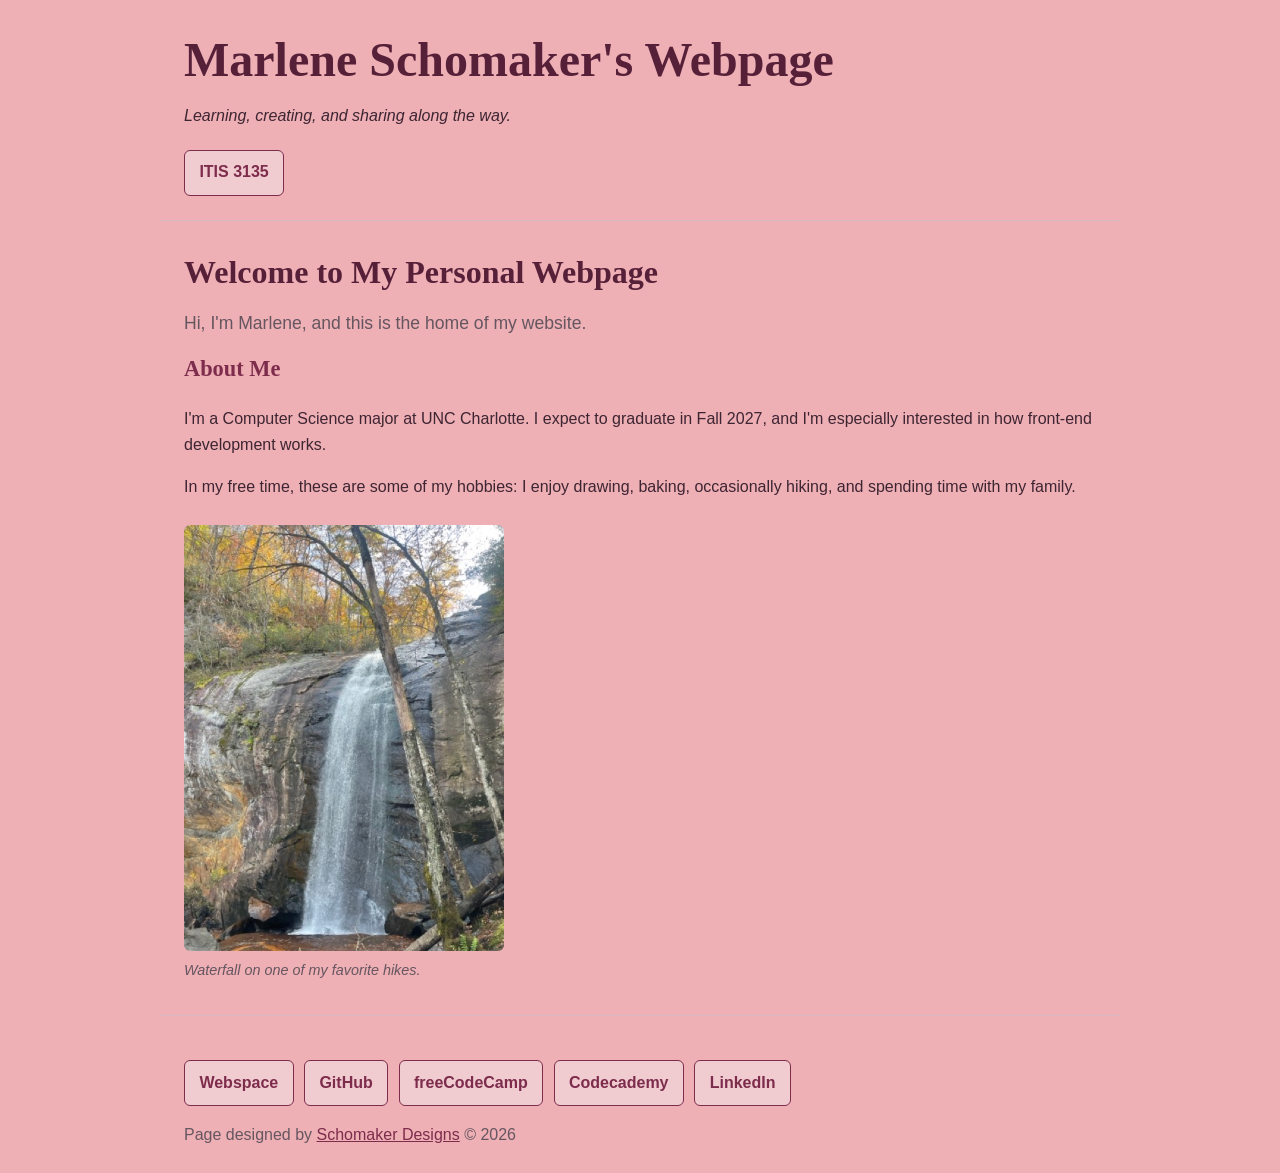
<file: index.html>
<!DOCTYPE html>
<html lang="en">
<head>
    <meta charset="UTF-8">
    <meta name="viewport" content="width=device-width, initial-scale=1.0">
    <title>Marlene Schomaker's Webpage | Welcome to My Personal Webpage</title>
    <link rel="icon" type="image/x-icon" href="itis3135/images/favicon.ico">
    <style>
        :root {
            color-scheme: light;
            --ink: #3d2532;
            --berry: #7d2c4c;
            --berry-dark: #572039;
            --rose: #f0cbd0;
            --paper: #fff9f5;
            --muted: #655660;
            --site-title-size: 3rem;
        }
        * { box-sizing: border-box; }
        body {
            margin: 0;
            background: #eeafb5;
            color: var(--ink);
            font-family: "Trebuchet MS", sans-serif;
            font-size: 1rem;
            line-height: 1.65;
        }
        header, main, footer {
            max-width: 960px;
            margin: auto;
        }
        header {
            padding: 2rem 1.5rem 1.5rem;
            border-bottom: 1px solid #d9b9c3;
        }
        h1 {
            margin: 0;
            color: var(--berry-dark);
            font-family: Georgia, "Palatino Linotype", serif;
            font-size: var(--site-title-size);
            line-height: 1.15;
        }
        h2 {
            margin: 0 0 1rem;
            color: var(--berry-dark);
            font-family: Georgia, "Palatino Linotype", serif;
            font-size: 2rem;
            line-height: 1.2;
        }
        h3 {
            margin-top: 0;
            color: var(--berry);
            font-family: Georgia, "Palatino Linotype", serif;
            font-size: 1.4rem;
            line-height: 1.25;
        }
        nav {
            display: flex;
            flex-wrap: wrap;
            gap: .65rem;
            margin-top: 1.25rem;
        }
        a, a:visited {
            color: var(--berry);
        }
        nav a, nav a:visited {
            display: inline-block;
            padding: .55rem .9rem;
            border: 1px solid var(--berry);
            border-radius: 6px;
            background: var(--rose);
            color: var(--berry);
            font-weight: 700;
            text-decoration: none;
            transition: background-color .18s ease, color .18s ease, transform .18s ease;
        }
        nav a:hover, nav a:focus-visible {
            background: var(--berry);
            color: var(--paper);
            transform: translateY(-2px);
        }
        nav a:focus-visible {
            outline: 3px solid var(--berry-dark);
            outline-offset: 3px;
        }
        main {
            padding: 2rem 1.5rem;
        }
        main > p {
            max-width: 65ch;
            color: var(--muted);
            font-size: 1.1rem;
        }
        figure {
            max-width: 320px;
            margin: 1.5rem 0 0;
        }
        figure img {
            display: block;
            max-width: 100%;
            height: auto;
            border-radius: 6px;
        }
        figcaption {
            margin-top: .5rem;
            color: var(--muted);
            font-size: .9rem;
            font-style: italic;
        }
        footer {
            padding: 1.5rem;
            border-top: 1px solid #d9b9c3;
        }
        footer p {
            margin-bottom: 0;
            color: var(--muted);
        }
        @media (max-width: 640px) {
            :root { --site-title-size: 2.25rem; }
            main { padding-top: 1.5rem; }
        }
    </style>
    <script src="https://divonbriesen.github.io/teaching/tools/standards-check.js"></script>
    <script src="https://lint.page/kit/4d0fe3.js" crossorigin="anonymous"></script>
</head>
<body>
    <header>
        <h1>Marlene Schomaker's Webpage</h1>
        <p><em>Learning, creating, and sharing along the way.</em></p>
        <nav aria-label="Site pages">
            <a href="itis3135/index.html">ITIS 3135</a>
        </nav>
    </header>
    <main>
        <h2>Welcome to My Personal Webpage</h2>
        <p>Hi, I'm Marlene, and this is the home of my website.</p>
        <section>
            <h3>About Me</h3>
            <p>I'm a Computer Science major at UNC Charlotte. I expect to graduate in Fall 2027, and I'm especially interested in how front-end development works.</p>
            <p>In my free time, these are some of my hobbies: I enjoy drawing, baking, occasionally hiking, and spending time with my family.</p>
            <figure>
                <img src="images/hiking.jpeg" alt="Waterfall over rocks along a hiking trail">
                <figcaption>Waterfall on one of my favorite hikes.</figcaption>
            </figure>
        </section>
    </main>
    <footer>
        <nav aria-label="Profile links">
            <a href="https://webpages.charlotte.edu/mschoma1/">Webspace</a>
            <a href="https://github.com/marlene-schomaker" target="_blank">GitHub</a>
            <a href="https://www.freecodecamp.org/marlene-schomaker" target="_blank">freeCodeCamp</a>
            <a href="https://www.codecademy.com/profiles/marlene_schomaker" target="_blank">Codecademy</a>
            <a href="https://www.linkedin.com/in/marlene-schomaker-9a6226210/" target="_blank">LinkedIn</a>
        </nav>
        <p>Page designed by <a href="itis3135/schomakerdesigns.com/">Schomaker Designs</a> &copy; 2026</p>
    </footer>
</body>
</html>
</file>
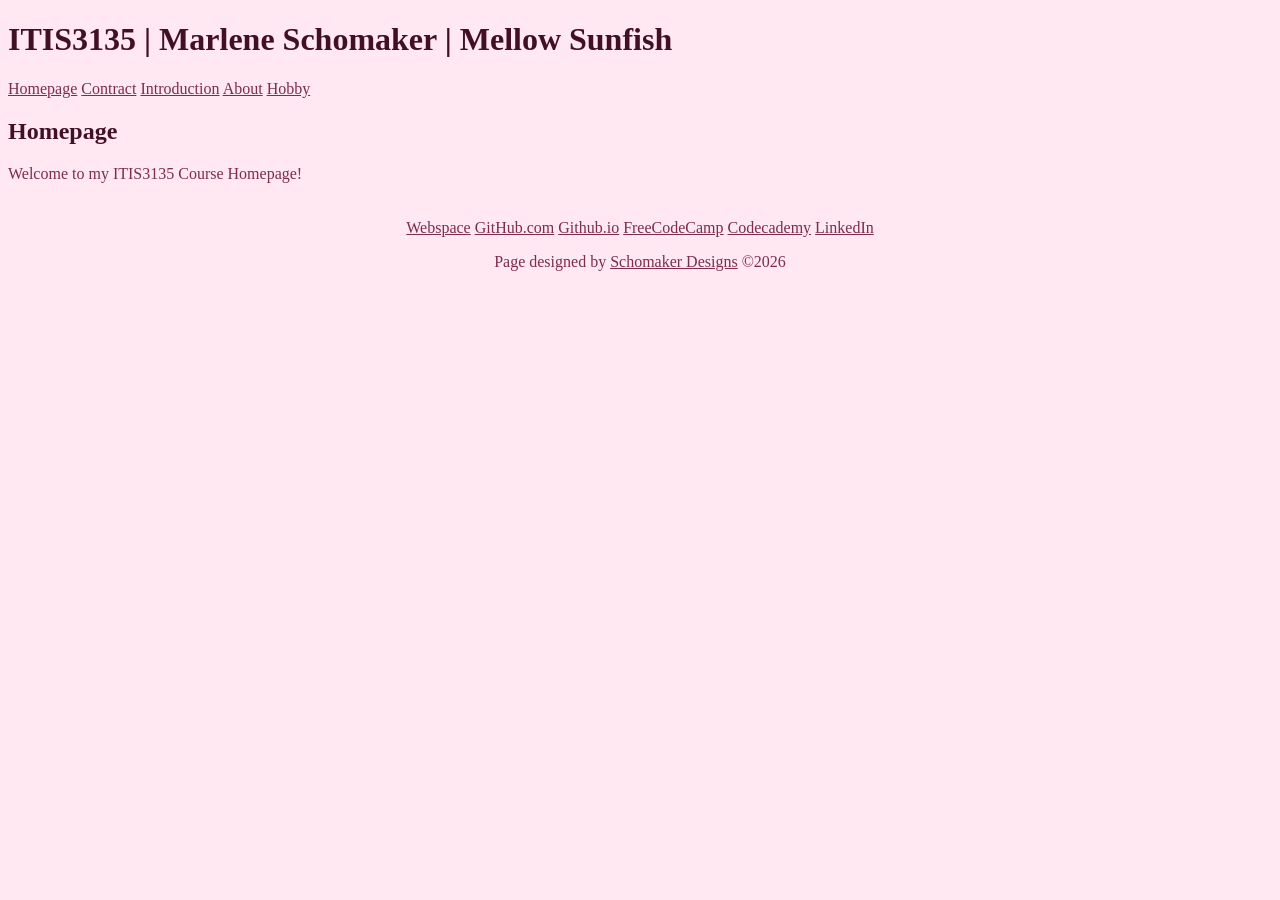
<file: itis3135/index.html>
<!DOCTYPE html>
<html lang="en">
<head>
    <meta charset="UTF-8">
    <meta name="viewport" content="width=device-width, initial-scale=1.0">
    <title>Marlene Schomaker's Mellow Sunfish || ITIS 3135 || Homepage</title>
    <link rel="stylesheet" href="styles/default.css">
    <script src="https://divonbriesen.github.io/teaching/tools/standards-check.js"></script>
    <script src="https://lint.page/kit/4d0fe3.js" crossorigin="anonymous"></script>
</head>
<body>
    <div data-include="components/header.html"></div>

    <h2>Homepage</h2>
    <p>Welcome to my ITIS3135 Course Homepage!</p>

    <div data-include="components/footer.html"></div>

    <script src="scripts/HTMLInclude.min.js"></script>
</body>
</html>
</file>
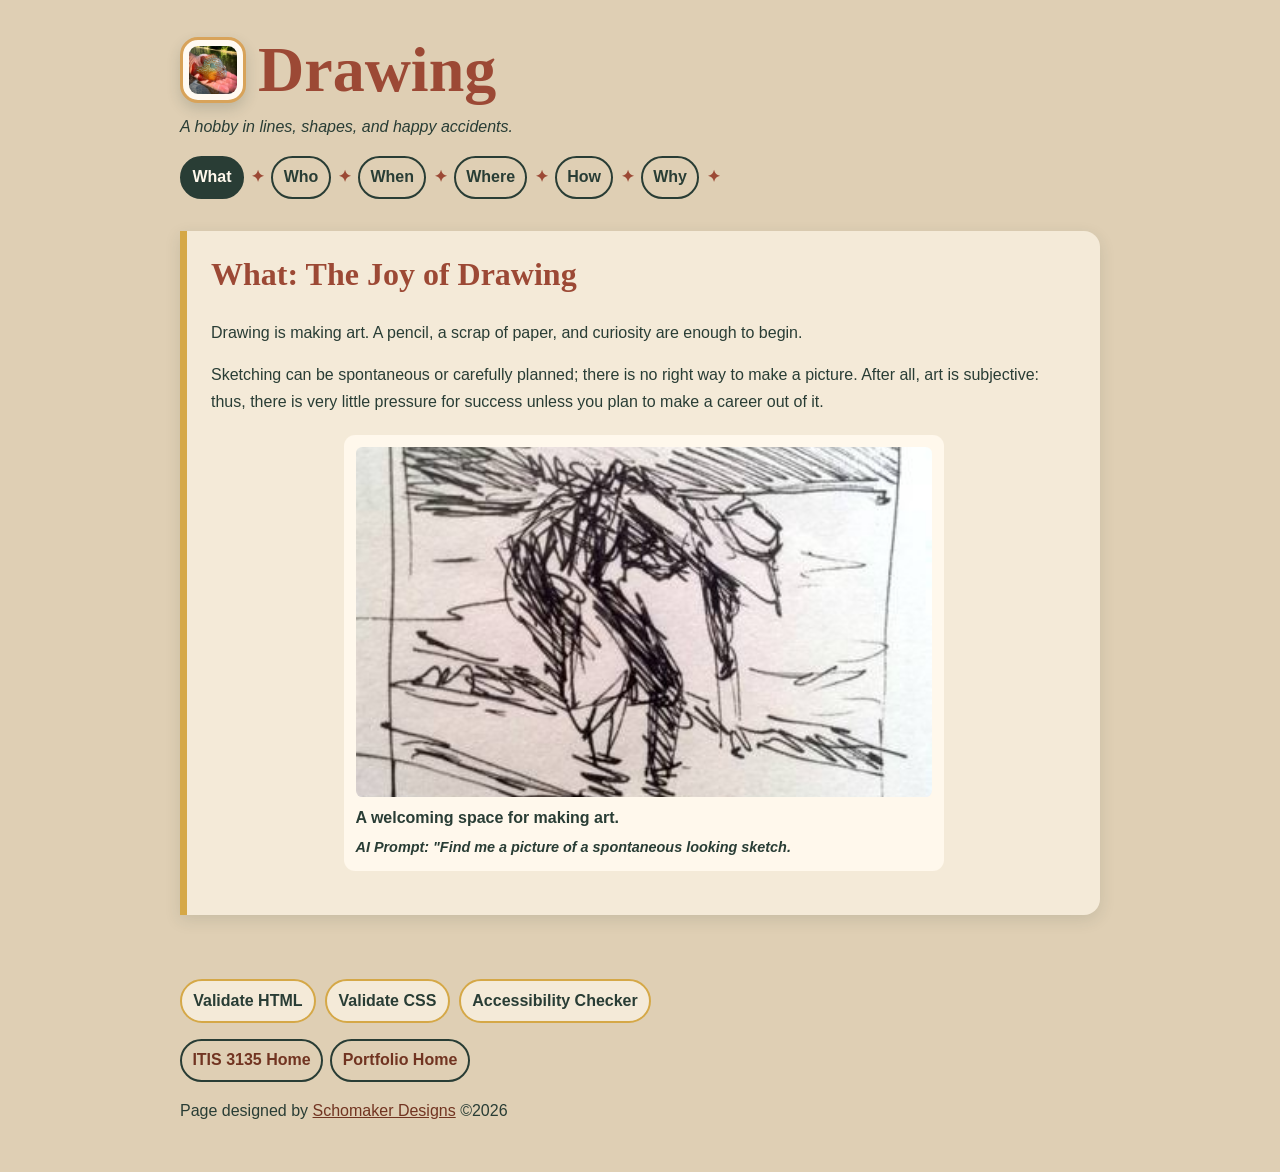
<file: itis3135/hobby/index.html>
<!doctype html>
<html lang="en">
<head>
    <meta charset="utf-8">
    <meta name="viewport" content="width=device-width, initial-scale=1">
    <title>Drawing | What: The Joy of Drawing</title>

    <link rel="icon" type="image/x-icon" href="../images/favicon.ico">

    <style>
        :root { color-scheme: light; --ink: #293d35; --paper: #f4ead8; --rust: #9c4935; --gold: #d5a847; --cream: #fff8ec; --section-heading-size: 2rem; }
        * { box-sizing: border-box; }
        body { margin: 0; background: #dfcfb4; color: var(--ink); font-family: "Trebuchet MS", sans-serif; font-size: 1rem; line-height: 1.65; }
        header, main, footer { max-width: 960px; margin: auto; }
        header { padding: 2rem 1.25rem 1rem; }
        h1 { margin: 0; color: var(--rust); font-family: Georgia, "Palatino Linotype", serif; font-size: clamp(2.4rem, 6vw, 4rem); line-height: 1.2; }
        h2 { margin-top: 0; color: var(--rust); font-family: Georgia, "Palatino Linotype", serif; font-size: var(--section-heading-size); line-height: 1.2; }
        .tagline { margin: .3rem 0 1rem; }

        .site-brand {
            display: flex;
            align-items: center;
            gap: 0.75rem;
        }
        .site-icon {
            flex: 0 0 56px;
            aspect-ratio: 1;
            object-fit: contain;
            padding: 6px;
            border-radius: 18px;
            background: #fffaf2;
            border: 3px solid #d8a35a;
            box-shadow: 0 6px 14px rgba(41, 61, 53, 0.18);
            transition: transform 0.2s ease, box-shadow 0.2s ease;
        }
        .site-icon:hover {
            transform: translateY(-1px) scale(1.04);
            box-shadow: 0 8px 18px rgba(41, 61, 53, 0.22);
        }

        nav { display: flex; flex-wrap: wrap; align-items: center; gap: .45rem; }
        nav a { color: var(--ink); font-weight: 700; padding: .4rem .65rem; border: 2px solid var(--ink); border-radius: 2rem; text-decoration: none; }
        nav a:hover, nav a:focus-visible, nav a[aria-current="page"] { color: var(--cream); background: var(--ink); outline-offset: 3px; }
        nav span { color: var(--rust); font-weight: 700; }

        main { min-height: 55vh; padding: 1rem 1.25rem 2rem; }
        section { padding: 1.5rem; background: var(--paper); border-left: 7px solid var(--gold); border-radius: 0 1rem 1rem 0; box-shadow: 0 5px 16px #293d3520; }
        figure { max-width: 600px; margin: 1.25rem auto; padding: .75rem; background: var(--cream); border-radius: .7rem; }
        figure img { display: block; width: 100%; height: auto; max-height: 350px; object-fit: cover; border-radius: .4rem; }
        figcaption { margin-top: .5rem; font-weight: 700; }
        figure p { margin: .25rem 0 0; font-size: .9rem; }
        footer { padding: 1rem 1.25rem 2rem; }
        footer a { color: #713421; }
        .validators { display: flex; flex-wrap: wrap; gap: .6rem; }
        .validators a { color: var(--ink); padding: .4rem .7rem; background: var(--paper); border: 2px solid var(--gold); border-radius: 2rem; font-weight: 700; text-decoration: none; transition: color .2s ease, background .2s ease, transform .2s ease; }
        .validators a:hover, .validators a:focus-visible { color: var(--cream); background: var(--rust); border-color: var(--rust); transform: translateY(-1px); outline-offset: 3px; }
        @media (max-width: 600px) {
            header { padding-top: 1.25rem; }
            section { padding: 1rem; }
            :root { --section-heading-size: 1.65rem; }
            nav a { padding: .35rem .5rem; }
        }
    </style>
    <script src="https://divonbriesen.github.io/teaching/tools/standards-check.js"></script>
    <script src="https://lint.page/kit/4d0fe3.js" crossorigin="anonymous"></script>
</head>
<body>
    <header>

        <!-- The div groups the logo and site name for flex alignment; the brand and icon classes make for reusable styling. -->
        <div class="site-brand">
            <img class="site-icon" src="../images/favicon.ico" alt="Site favicon">
            <h1>Drawing</h1>
        </div>

        <p class="tagline"><em>A hobby in lines, shapes, and happy accidents.</em></p>

        <!-- Navigation spans separate links visually while aria-hidden keeps decorative marks out of screen-reader output. -->
        <nav aria-label="Hobby pages">
            <a href="#what" data-page="what" aria-current="page">What</a><span aria-hidden="true">✦</span>
            <a href="#who" data-page="who">Who</a><span aria-hidden="true">✦</span>
            <a href="#when" data-page="when">When</a><span aria-hidden="true">✦</span>
            <a href="#where" data-page="where">Where</a><span aria-hidden="true">✦</span>
            <a href="#how" data-page="how">How</a><span aria-hidden="true">✦</span>
            <a href="#why" data-page="why">Why</a><span aria-hidden="true">✦</span>
        </nav>
    </header>

    <main>
        <!-- Section and heading IDs support hash-based page switching and aria-labelledby; classes keep shared styling reusable. -->
        <section id="what" aria-labelledby="what-heading">
            <h2 id="what-heading">What: The Joy of Drawing</h2>
            <p>Drawing is making art. A pencil, a scrap of paper, and curiosity are enough to begin.</p>
            <p>Sketching can be spontaneous or carefully planned; there is no right way to make a picture. After all, art is subjective: thus, there is very little pressure for success unless you plan to make a career out of it.</p>
            <figure><img src="images/spontaneous_sketch.jpeg" alt="Spontaneous sketch" width="800" height="533"><figcaption>A welcoming space for making art.<p><em>AI Prompt: "Find me a picture of a spontaneous looking sketch.</em></p></figcaption></figure>
        </section>

        <section id="who" aria-labelledby="who-heading" hidden>
            <h2 id="who-heading">Who</h2>
            <p>This is my personal story about drawing. I'm Marlene, and I have loved drawing since kindergarten. People are my favorite subjects to draw, and I also enjoy painting landscapes.</p>
            <p>When I first started as a child, I was of course using pencil and paper, colored pencils, oil pastels or even chalk. After I got my first iPad at 13, I began making more digital art. These days, digital art is what I do most often, at least when I can.</p>
            <figure><img src="images/peony.jpeg" alt="A watercolor drawing of a peony I did." width="800" height="533"><figcaption>Watercolor is one of my favorite ways to draw flowers.<p><em>Source: Marlene Schomaker</em></p></figcaption></figure>
        </section>

        <section id="when" aria-labelledby="when-heading" hidden>
            <h2 id="when-heading">When: Find Your Moment</h2>
            <p>A short daily sketch is easier to keep up than waiting for the time to have a long drawing session.</p>
            <p>If you'd like more structure, however, consider these options:</p>
            <ul><li>Five-minute warm-up: lines and circles.</li><li>Weekly session: one longer study.</li><li>Anytime: keep a pocket sketchbook nearby.</li></ul>
            <figure><img src="images/art_supplies.jpg" alt="Art supplies" width="800" height="533"><figcaption>Set out supplies before your drawing time.<p><em>AI Prompt: "Give me a picture of art supplies.</em></p></figcaption></figure>
        </section>

        <section id="where" aria-labelledby="where-heading" hidden>
            <h2 id="where-heading">Where</h2>
            <p>Drawing is something you can do anywhere. I like to draw mostly in the comfort of my bed, but it can be done at a table, on the floor, inside, and outside.</p>
            <p>To get practice in real life, it is good to go to museums or parks, where you can sketch out things you see.</p>
            <figure><img src="images/sketching_outside.jpg" alt="Sketching outside" width="800" height="533"><figcaption>A sketchbook travels wherever inspiration appears.<p><em>AI Prompt: "Find me a picture about drawing outside.</em></p></figcaption></figure>
        </section>

        <section id="how" aria-labelledby="how-heading" hidden>
            <h2 id="how-heading">How</h2>
            <p>Drawing is very easy to do, and it requires probably the least amount of equipment. Unlike many other hobbies, you don't need expensive materials to get started.</p>
            <p>All you really need is a pencil and paper. Start with these and just draw what comes to mind, shapes or colors, or something you see near you. Although most people won't be good atfirst, all you need after getting started is more practice.</p>
            <figure><img src="images/charcoal_portrait.jpg" alt="A charcoal portrait" width="800" height="533"><figcaption>Small studies build confidence one mark at a time.<p><em>AI Prompt: "Find me a picture of a charcoal drawing or pencil sketch.</em></p></figcaption></figure>
        </section>

        <section id="why" aria-labelledby="why-heading" hidden>
            <h2 id="why-heading">Why</h2>
            <p>Drawing encourages close observation. It is something that requires great attention to detail, which is good if you want to sometimes "slow down and smell the roses."</p>
            <p>It can be a calming break from screens and a satisfying way to express ideas without words, or just mindlessly create something.</p>
            <ul><li>Build patience through regular practice.</li><li>Record small moments and memories.</li><li>Enjoy experimenting without pressure.</li></ul>
            <figure><img src="images/leaf_sketch.jpg" alt="Leaf sketch" width="800" height="533"><figcaption>Let the sketchbook be a record of exploration.<p><em>AI Prompt: "Find me a picture of a leaf sketch.</em></p></figcaption></figure>
        </section>

        <section id="ai-prompts" aria-labelledby="ai-prompts-heading" hidden>
            <h2 id="ai-prompts-heading">AI Prompts</h2>
            <p>Here are the prompts I used on this page.</p>
            <p>I also used AI to find some pictures for my pages.</p>
            <ul>
                <li>Give me a good color-scheme for a website.</li>
                <li>What are some good fonts I could use in a website?</li>
            </ul>
        </section>
    </main>

    <footer>
        <p class="validators">
            <a href="https://validator.w3.org/check?uri=referer" class="val-btn" target="_blank">Validate HTML</a>
            <a href="https://jigsaw.w3.org/css-validator/check/referer" class="val-btn" target="_blank">Validate CSS</a>
            <a href="https://wave.webaim.org/report#/" class="val-btn" target="_blank">Accessibility Checker</a>
        </p>
        <nav aria-label="Related pages">
            <a href="../index.html">ITIS 3135 Home</a>
            <a href="../../index.html">Portfolio Home</a>
        </nav>
        <p>Page designed by <a href="../schomakerdesigns.com/">Schomaker Designs</a> ©2026</p>
    </footer>

    <script>
        const pageLinks = document.querySelectorAll('nav [data-page]');
        const sections = document.querySelectorAll('main section');

        function showPage(id) {
            const selected = document.getElementById(id);
            if (!selected || !selected.matches('main section')) return;

            sections.forEach((section) => { section.hidden = section !== selected; });
            document.title = `Drawing | ${selected.querySelector('h2').textContent}`;

            pageLinks.forEach((link) => {
                if (link.dataset.page === id) link.setAttribute('aria-current', 'page');
                else link.removeAttribute('aria-current');
            });
        }

        pageLinks.forEach((link) => link.addEventListener('click', () => showPage(link.dataset.page)));
        window.addEventListener('hashchange', () => showPage(location.hash.slice(1) || 'what'));
        showPage(location.hash.slice(1) || 'what');
    </script>
</body>
</html>
</file>
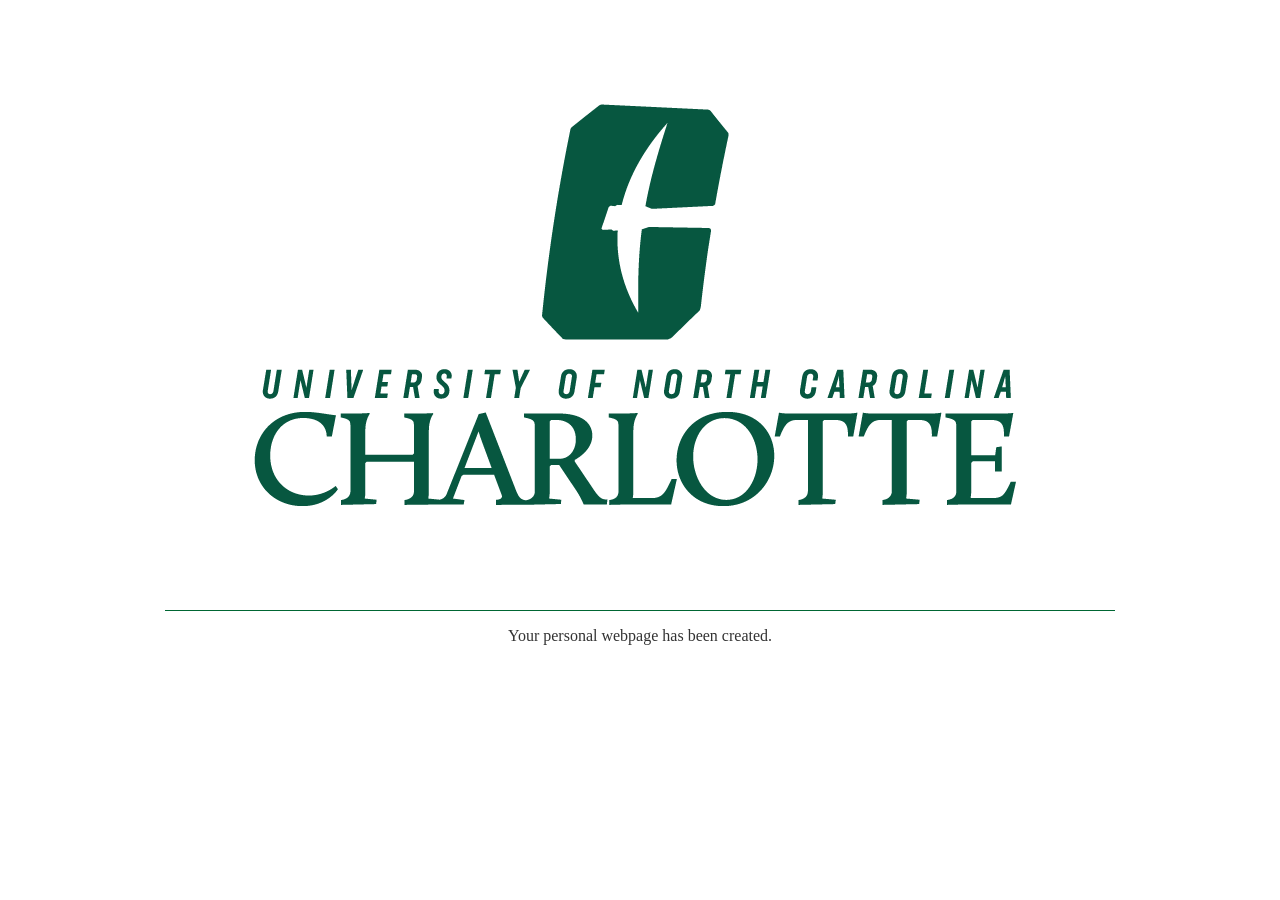
<file: original_index.html>
<!DOCTYPE html>
<html>
	<head>
		<title>Personal Webpage | UNC Charlotte</title>
		<style type="text/css">
			body {
				background-color: #FFFFFF;
				color: #333333;
				margin: 0;
				padding: 0;
			}
			#page-wrapper {
				height: 100%;
				width: 100%;
				max-width: 950px;
				margin: auto;
			}
			#logo-wrapper {
				padding-top: 20px;
				padding-bottom: 10px;
				text-align: center;
				border-bottom: 1px solid #006633;
			}
			#content-wrapper {
				width: 100%;
				max-width: 950px;
				margin: auto;
				text-align: center;
			}			
			a {
				color: #006633;
			}
		</style>
		<link rel="icon" type="image/png" href="data:image/png;base64,
		[base64]/VwD/P1cA/z9XAP8/VwD/P1cA/z9XAP8/VwD/P1cA9z9XAEkAAAAAAAAAAAAAAAAAAAAAAAAAAAAAAAA/VwDgP1cA/z9XAP8/VwD/P1cA/z5XAO0/VwDgP1cA/z9XAP8/VwD4OFAAIAAAAAAAAAAAAAAAAAAAAAAAAAAAPlcAxD9XAP8/VwD/P1cA/z9XAP8+VwCHP1cA0D9XAP8/VwD/P1cA/z5XAEYAAAAAAAAAAAAAAAAAAAAAAAAAAD9YAKY/VwD/P1cA/z9XAP8/VwD/QFUAMD5XAM0/VwD/P1cA/z9XAP8+VwBmAAAAAAAAAAAAAAAAAAAAAAAAAAA/VgCFP1cA/z9XAP8/VwD/PlYA9VVVAAM/VwDCP1cA/z9XAP8/VwD/QFYAiAAAAAAAAAAAAAAAAAAAAAAAAAAAPlUAYz9XAP8/VwD/P1cA/z9XAN8AAAAAPlcAsD9XAP8/VwD/P1cA/z5XAK0AAAAAAAAAAAAAAAAAAAAAAAAAAD5WAD4/VwD/P1cA/z9XAPM/WABdAAAAAD5VAFc/VgCaP1cAlj5WAJE9VwBwAAAAAAAAAAAAAAAAAAAAAAAAAABDWQAXP1cA/j9XAP8/VwD/QFMANAAAAAA7TgANPVUANj1VACo7VQAePFoAEQAAAAAAAAAAAAAAAAAAAAAAAAAAAAAAAT9WAOw/VwD/P1cA/z5XAP0+VwBGQFgAQD9XAP8/VwD/P1cA/z9XAP87VQAnAAAAAAAAAAAAAAAAAAAAAAAAAAA/VwDBP1cA/z9XAP8/VwD/P1cAojtOAA0/VwD6P1cA/z9XAP8/VwD/PlYAVgAAAAAAAAAAAAAAAAAAAAAAAAAAPlcAkz9XAP8/VwD/P1cA/z5XAPk8UgAiP1YAxj9XAP8/VwD/P1cA/z5XAIcAAAAAAAAAAAAAAAAAAAAAAAAAAD5YAGM/VwD/P1cA/z9XAP8/VwD/PlYAtD9XAH4/VwD/P1cA/z9XAP8/WAC6AAAAAAAAAAAAAAAAAAAAAAAAAAA9WQAuP1cA/z9XAP8/VwD/P1cA/z9XAP8/VwCfP1cA/z9XAP8/VwD/P1cA1AAAAAAAAAAAAAAAAAAAAAAAAAAAAAAAAD9WAGU/VgD4P1cA/z9XAP8/VwD/P1cA/D9XAP4/VwD/[base64]/j5WAP4+VgD+PlYA/j5WAP4+VgD+PlYA/j5WAP4+VgD+PlYA/j5WAP4/VwDXQFgAIAAAAAAAAAAAAAAAAAAAAAAAAAAAAAAAAAAAAAAAAAAAAAAAAAAAAAAAAAAAAAAAAAAAAAAAAAAAVVUAAz9XAKI/VwD/P1cA/z9XAP8/VwD/P1cA/z9XAP8/VwD/P1cA/z9XAP8/VwD/P1cA/z9XAP8/VwD/P1cA/z9XAP8/VgDePlUAIQAAAAAAAAAAAAAAAAAAAAAAAAAAAAAAAAAAAAAAAAAAAAAAAAAAAAAAAAAAAAAAAAAAAAA+VwCPP1cA/z9XAP8/VwD/P1cA/z9XAP8/VwD/P1cA/z9XAP8/VwD/P1cA/z9XAP8/VwD/P1cA/z9XAP8/VwD/P1cA/z9XAP8/VwDfPFcAJgAAAAAAAAAAAAAAAAAAAAAAAAAAAAAAAAAAAAAAAAAAAAAAAAAAAAAAAAAAAAAAAD9XAM4/VwD/P1cA/z9XAP8/VwD/P1cA/z9XAP8/VwD/P1cA/z9XAP8/VwD/P1cA/j5WAOE/VwD/P1cA/z9XAP8/VwD/P1cA/z9XAP8+VwDlOlIAHwAAAAAAAAAAAAAAAAAAAAAAAAAAAAAAAAAAAAAAAAAAAAAAAAAAAAAAAAAAPlgAtD9XAP8/VwD/P1cA/z9XAP8/VwD/P1cA/z9XAP8/VwD/P1cA/z9XAP8+VgC6P1YAoz9XAP8/VwD/P1cA/z9XAP8/VwD/P1cA/z9XAP89VQBgAAAAAAAAAAAAAAAAAAAAAAAAAAAAAAAAAAAAAAAAAAAAAAAAAAAAAAAAAAA+WACXP1cA/z9XAP8/VwD/P1cA/z9XAP8/VwD/P1cA/z9XAP8/VwD/P1cA/z1YAEM/VwCiP1cA/z9XAP8/VwD/P1cA/z9XAP8/VwD/P1cA/z9XAH4AAAAAAAAAAAAAAAAAAAAAAAAAAAAAAAAAAAAAAAAAAAAAAAAAAAAAAAAAAD9YAHo/VwD/P1cA/z9XAP8/VwD/P1cA/z9XAP8/VwD/P1cA/z9XAP8/VgDYVVUAAz9XAKI/VwD/P1cA/z9XAP8/VwD/P1cA/z9XAP8/VwD/P1cAmwAAAAAAAAAAAAAAAAAAAAAAAAAAAAAAAAAAAAAAAAAAAAAAAAAAAAAAAAAAP1gAXT9XAP8/VwD/P1cA/z9XAP8/VwD/P1cA/z9XAP8/VwD/P1cA/z5XAIQAAAAAP1cAnz9XAP8/VwD/P1cA/z9XAP8/VwD/P1cA/z9XAP8+VwC8AAAAAAAAAAAAAAAAAAAAAAAAAAAAAAAAAAAAAAAAAAAAAAAAAAAAAAAAAAA/WAA9P1cA/z9XAP8/VwD/P1cA/z9XAP8/VwD/P1cA/z9XAP8/VwD/PlYAPgAAAAA+VwCYP1cA/z9XAP8/VwD/P1cA/z9XAP8/VwD/P1cA/z5XAN0AAAAAAAAAAAAAAAAAAAAAAAAAAAAAAAAAAAAAAAAAAAAAAAAAAAAAAAAAAD5YAB0+VgD+P1cA/z9XAP8/VwD/P1cA/z9XAP8/VwD/P1cA/z9WAPg3SQAOAAAAAD9XAI0/VwD/P1cA/z9XAP8/VwD/P1cA/z9XAP8/VwD/P1cA9jlVAAkAAAAAAAAAAAAAAAAAAAAAAAAAAAAAAAAAAAAAAAAAAAAAAAAAAAAASUkABz9XAPM/VwD/P1cA/z9XAP8/VwD/P1cA/z9XAP8/VwD/P1cA3wAAAAAAAAAAPlYAfz9XAP8/VwD/P1cA/z9XAP8/VwD/P1cA/z9XAP8/VwD+QFUAJAAAAAAAAAAAAAAAAAAAAAAAAAAAAAAAAAAAAAAAAAAAAAAAAAAAAAAAAAAAP1cA1z9XAP8/VwD/P1cA/z9XAP8/VwD/P1cA/z9XAP8/VwDFAAAAAAAAAAA/VwBtP1cA/z9XAP8/VwD/P1cA/z9XAP8/VwD/P1cA/z9XAP89VgBHAAAAAAAAAAAAAAAAAAAAAAAAAAAAAAAAAAAAAAAAAAAAAAAAAAAAAAAAAAA+VgC0P1cA/z9XAP8/VwD/P1cA/z9XAP8/VwD/P1cA/z5WALoAAAAAAAAAAD5VAFc/VwD/P1cA/z9XAP8/VwD/P1cA/z9XAP8/VwD/P1cA/z9WAG4AAAAAAAAAAAAAAAAAAAAAAAAAAAAAAAAAAAAAAAAAAAAAAAAAAAAAAAAAAD5XAI8/VwD/P1cA/z9XAP8/VwD/P1cA/z9XAPU+VgDhPlcAkwAAAAAAAAAAPFgANz5WAP4/VwD/P1cA/z9XAP8/VgD+PlYA/j5WAP4+VgD+PlYAlAAAAAAAAAAAAAAAAAAAAAAAAAAAAAAAAAAAAAAAAAAAAAAAAAAAAAAAAAAAP1cAaT9XAP8/VwD/P1cA/z9XAP8/VwD/P1YA2wCAAAIAAAAAAAAAAAAAAAAAAAABPFcAJj5UADo9VwAyPVcAMj5XAClAUwAoPFIAIjtVAB4zVQAPAAAAAAAAAAAAAAAAAAAAAAAAAAAAAAAAAAAAAAAAAAAAAAAAAAAAAAAAAAA+VQBCP1cA/z9XAP8/VwD/P1cA/z9XAP8/VwD+PFUAMwAAAAAAAAAAAAAAAAAAAAAAAAAAAAAAAAAAAAAAAAAAAAAAAAAAAAAAAAAAAAAAAAAAAAAAAAAAAAAAAAAAAAAAAAAAAAAAAAAAAAAAAAAAAAAAAAAAAAAAAAAAAAAAAEJVABs/VwD9P1cA/z9XAP8/VwD/P1cA/z9XAP8/VgCOQFAAEACAAAIAAAAAAAAAADtTADQ+VgBzPlcAZz5YAFo+VQBOPlUAQj1VADY+VwApQFIAHAAAAAIAAAAAAAAAAAAAAAAAAAAAAAAAAAAAAAAAAAAAAAAAAAAAAAAAAAAAVVUAAz9WAOw/VwD/P1cA/z9XAP8/VwD/P1cA/z9XAP8/VgD4PlgAYwAAAAAAAAAAP1YAmj9XAP8/VwD/P1cA/z9XAP8/VwD/P1cA/z9XAP8/VwD/PFMANwAAAAAAAAAAAAAAAAAAAAAAAAAAAAAAAAAAAAAAAAAAAAAAAAAAAAAAAAAAPlcAxT9XAP8/VwD/P1cA/z9XAP8/VwD/P1cA/z9XAP8+VgC0AAAAAAAAAAA+VwBnP1cA/z9XAP8/VwD/P1cA/z9XAP8/VwD/P1cA/z9XAP9AVwBkAAAAAAAAAAAAAAAAAAAAAAAAAAAAAAAAAAAAAAAAAAAAAAAAAAAAAAAAAAA/VwCZP1cA/z9XAP8/VwD/P1cA/z9XAP8/VwD/P1cA/z9XAPdAVQAYAAAAAD1ZAC4/VwD/P1cA/z9XAP8/VwD/P1cA/z9XAP8/VwD/P1cA/z5XAJMAAAAAAAAAAAAAAAAAAAAAAAAAAAAAAAAAAAAAAAAAAAAAAAAAAAAAAAAAAEBXAGw/VwD/P1cA/z9XAP8/VwD/P1cA/z9XAP8/VwD/P1cA/z9YAHoAAAAAKlUABj9XAOs/VwD/P1cA/z9XAP8/VwD/P1cA/z9XAP8/VwD/PlcAxAAAAAAAAAAAAAAAAAAAAAAAAAAAAAAAAAAAAAAAAAAAAAAAAAAAAAAAAAAAQVUAPz9XAP8/VwD/P1cA/z9XAP8/VwD/P1cA/z9XAP8/VwD/P1YA5kBVAAwAAAAAP1cArz9XAP8/VwD/P1cA/z9XAP8/VwD/P1cA/z9XAP8/VgDvKlUABgAAAAAAAAAAAAAAAAAAAAAAAAAAAAAAAAAAAAAAAAAAAAAAAAAAAABAWQAUP1cA+j9XAP8/VwD/P1cA/z9XAP8/VwD/P1cA/z9XAP8/VwD/P1YAfQAAAAA/VwBqP1cA/z9XAP8/VwD/P1cA/z9XAP8/VwD/P1cA/z9XAP9AUwAoAAAAAAAAAAAAAAAAAAAAAAAAAAAAAAAAAAAAAAAAAAAAAAAAAAAAAAAAAAA/VwDeP1cA/z9XAP8/VwD/P1cA/z9XAP8/VwD/P1cA/z9XAP8/VwDzPFoAIkJXACM+VwD9P1cA/z9XAP8/VwD/P1cA/z9XAP8/VwD/P1cA/z1WAFwAAAAAAAAAAAAAAAAAAAAAAAAAAAAAAAAAAAAAAAAAAAAAAAAAAAAAAAAAAD5XAK0/VwD/P1cA/z9XAP8/VwD/P1cA/z9XAP8/VwD/P1cA/z9XAP8+VwC8QEAABD9XANQ/VwD/P1cA/z9XAP8/VwD/P1cA/z9XAP8/VwD/PlcAkAAAAAAAAAAAAAAAAAAAAAAAAAAAAAAAAAAAAAAAAAAAAAAAAAAAAAAAAAAAP1YAej9XAP8/VwD/P1cA/z9XAP8/VwD/P1cA/z9XAP8/VwD/P1cA/z9XAP8/VgB6P1YAhj9XAP8/VwD/P1cA/z9XAP8/VwD/P1cA/z9XAP8+VwDFAAAAAAAAAAAAAAAAAAAAAAAAAAAAAAAAAAAAAAAAAAAAAAAAAAAAAAAAAABAWABAP1cA/j9XAP8/VwD/P1cA/z9XAP8/VwD/P1cA/z9XAP8/VwD/P1cA/z9XAPo/VwCBP1cA/j9XAP8/VwD/P1cA/z9XAP8/VwD/P1cA/z9XAI0AAAAAAAAAAAAAAAAAAAAAAAAAAAAAAAAAAAAAAAAAAAAAAAAAAAAAAAAAAAAAAABAVwBkP1cA9j9XAP8/VwD/P1cA/z9XAP8/VwD/P1cA/z9XAP8/VwD/P1cA/z9XAPM/VwD8P1cA/z9XAP8/VwD/P1cA/z9XAP8+VwC8KlUABgAAAAAAAAAAAAAAAAAAAAAAAAAAAAAAAAAAAAAAAAAAAAAAAAAAAAAAAAAAAAAAAAAAAAA/VQA5P1cA4j9XAP8/VwD/P1cA/z9XAP8/VwD/P1cA/z9XAP8/VwD/P1cA/z9XAP8/VwD/P1cA/z9XAP8/VwD/P1cA3zpRABYAAAAAAAAAAAAAAAAAAAAAAAAAAAAAAAAAAAAAAAAAAAAAAAAAAAAAAAAAAAAAAAAAAAAAAAAAAAAAAABAVQAYPlcArD5XAMQ+VgC4P1YAqz9XAJ8+VwCTPlcAhz9YAHo/[base64]/[base64]/VwD7P1cA/z9XAP8/VwD/P1cA/z9XAP8/VwD/P1cA/z9XAP8/VwD/P1cA/z9XAP8/VwD/P1cA/z9XAP8/VwD/P1cA/z9XAP8/VwD/P1cA/z5XAPk/VwClQFkAFAAAAAAAAAAAAAAAAAAAAAAAAAAAAAAAAAAAAAAAAAAAAAAAAAAAAAAAAAAAAAAAAAAAAAAAAAAAAAAAAAAAAAAAAAAAAAAAAAAAAAAAAAAAAAAAAAAAAABDWQAXQFcAsD9XAP8/VwD/P1cA/z9XAP8/VwD/P1cA/z9XAP8/VwD/P1cA/z9XAP8/VwD/P1cA/z9XAP8/VwD/P1cA/z9XAP8/VwD/P1cA/z9XAP8/VwD/P1cA/z9XAP8/VwD+P1YApkBZABQAAAAAAAAAAAAAAAAAAAAAAAAAAAAAAAAAAAAAAAAAAAAAAAAAAAAAAAAAAAAAAAAAAAAAAAAAAAAAAAAAAAAAAAAAAAAAAAAAAAAAAAAAAEBZABQ/VwCbPlcA+T9XAP8/VwD/P1cA/z9XAP8/VwD/P1cA/z9XAP8/VwD/P1cA/z9XAP8/VwD/P1cA/z9XAP8/VwD/P1cA/z9XAP8/VwD/P1cA/z9XAP8/VwD/P1cA/z9XAP8/VwD/P1cA/j9YAKlCVwAjAAAAAAAAAAAAAAAAAAAAAAAAAAAAAAAAAAAAAAAAAAAAAAAAAAAAAAAAAAAAAAAAAAAAAAAAAAAAAAAAAAAAAAAAAAAAAAAAAAAAAD9XAIk/VwD3P1cA/z9XAP8/VwD/P1cA/z9XAP8/VwD/P1cA/z9XAP8/VwD/P1cA/z9XAP8/VwD/P1cA/z9XAP8/VwD/P1cA/z9XAP8/VwD/P1cA/z9XAP8/VwD/P1cA/z9XAP8/VwD/P1cA/z9XAPs+VgCxQFUAGAAAAAAAAAAAAAAAAAAAAAAAAAAAAAAAAAAAAAAAAAAAAAAAAAAAAAAAAAAAAAAAAAAAAAAAAAAAAAAAAAAAAAAAAAAAAAAAAD9XALU/VwD/P1cA/z9XAP8/VwD/P1cA/z9XAP8/VwD/P1cA/z9XAP8/VwD/P1cA/z9XAP8/VwD/P1cA/z9XAP8/VwD/P1cA/j9XAOo/VwD+P1cA/z9XAP8/VwD/P1cA/z9XAP8/VwD/P1cA/z9XAP8/VwD+P1cAuTpdABYAAAAAAAAAAAAAAAAAAAAAAAAAAAAAAAAAAAAAAAAAAAAAAAAAAAAAAAAAAAAAAAAAAAAAAAAAAAAAAAAAAAAAAAAAAD9XAJk/VwD/P1cA/z9XAP8/VwD/P1cA/z9XAP8/VwD/P1cA/z9XAP8/VwD/P1cA/z9XAP8/VwD/P1cA/z9XAP8/VwD/P1cA3j9WAIY+VgD+P1cA/z9XAP8/VwD/P1cA/z9XAP8/VwD/P1cA/z9XAP8/VwD/P1cA/z9WAHkAAAAAAAAAAAAAAAAAAAAAAAAAAAAAAAAAAAAAAAAAAAAAAAAAAAAAAAAAAAAAAAAAAAAAAAAAAAAAAAAAAAAAAAAAAEBXAHs/VwD/P1cA/z9XAP8/VwD/P1cA/z9XAP8/VwD/P1cA/z9XAP8/VwD/P1cA/z9XAP8/VwD/P1cA/z9XAP8+VwD9PVcAbEBXAGc+VgD+P1cA/z9XAP8/VwD/P1cA/z9XAP8/VwD/P1cA/z9XAP8/VwD/P1cA/z9WAKYAAAABAAAAAAAAAAAAAAAAAAAAAAAAAAAAAAAAAAAAAAAAAAAAAAAAAAAAAAAAAAAAAAAAAAAAAAAAAAAAAAAAAAAAAEBWAFw+VgD+P1cA/z9XAP8/VwD/P1cA/z9XAP8/VwD/P1cA/z9XAP8/VwD/P1cA/z9XAP8/VwD/P1cA/z9XAP8/VwDUQlIAHz5VAGY+VgD+P1cA/z9XAP8/VwD/P1cA/z9XAP8/VwD/P1cA/z9XAP8/VwD/P1cA/z5XAMRAQAAEAAAAAAAAAAAAAAAAAAAAAAAAAAAAAAAAAAAAAAAAAAAAAAAAAAAAAAAAAAAAAAAAAAAAAAAAAAAAAAAAAAAAADxYAEA/VwD7P1cA/z9XAP8/VwD/P1cA/z9XAP8/VwD/P1cA/z9XAP8/VwD/P1cA/z9XAP8/VwD/P1cA/z9XAPxAVwCMQGAACD5VAGY+VgD+P1cA/z9XAP8/VwD/P1cA/z9XAP8/VwD/P1cA/z9XAP8/VwD/P1cA/z9XANM8WgARAAAAAAAAAAAAAAAAAAAAAAAAAAAAAAAAAAAAAAAAAAAAAAAAAAAAAAAAAAAAAAAAAAAAAAAAAAAAAAAAAAAAAD1ZAC4/VwDwP1cA/z9XAP8/VwD/P1cA/z9XAP8/VwD/P1cA/z9XAP8/VwD/P1cA/z9XAP8/VwD/P1cA/z9XAO1AVwBMAAAAAD5VAGY+VgD+P1cA/z9XAP8/VwD/P1cA/z9XAP8/VwD/P1cA/z9XAP8/VwD/P1cA/z9XAN48WgAiAAAAAAAAAAAAAAAAAAAAAAAAAAAAAAAAAAAAAAAAAAAAAAAAAAAAAAAAAAAAAAAAAAAAAAAAAAAAAAAAAAAAAEJXACM/VwDgP1cA/z9XAP8/VwD/P1cA/z9XAP8/VwD/P1cA/z9XAP8/VwD/P1cA/z9XAP8/VwD/P1cA/z5WANU6UQAWAAAAAD9WAGU+VgD+P1cA/z9XAP8/VwD/P1cA/z9XAP8/VwD/P1cA/z9XAP8/VwD/P1cA/z9XAOdBWAA3AAAAAAAAAAAAAAAAAAAAAAAAAAAAAAAAAAAAAAAAAAAAAAAAAAAAAAAAAAAAAAAAAAAAAAAAAAAAAAAAAAAAADtYABo+VwDNP1cA/z9XAP8/VwD/P1cA/z9XAP8/VwD/P1cA/z9XAP8/VwD/P1cA/z9XAP8/VwD/P1cA/z5XAJwAgAACAAAAAD5YAFo+VwD9P1cA/z9XAP8/VwD/P1cA/z9XAP8/VwD/P1cA/z9XAP8/VwD/P1cA/z9XAO4/VgBNAAAAAAAAAAAAAAAAAAAAAAAAAAAAAAAAAAAAAAAAAAAAAAAAAAAAAAAAAAAAAAAAAAAAAAAAAAAAAAAAAAAAAENRABM/WAC3P1cA/z9XAP8/VwD/P1cA/z9XAP8/VwD/P1cA/z9XAP8/VwD/P1cA/z9XAP8/VwD/P1cA/z5ZAFYAAAAAAAAAAD5WAFY+VwD9P1cA/z9XAP8/VwD/P1cA/z9XAP8/VwD/P1cA/z9XAP8/VwD/P1cA/z9XAPU+WABjAAAAAAAAAAAAAAAAAAAAAAAAAAAAAAAAAAAAAAAAAAAAAAAAAAAAAAAAAAAAAAAAAAAAAAAAAAAAAAAAAAAAAEBVAAw9VwCiP1cA/z9XAP8/VwD/P1cA/z9XAP8/VwD/P1cA/z9XAP8/VwD/P1cA/z9XAP8/VwD/PlcA+TtVAB4AAAAAAAAAAEFWAEc+VwD9P1cA/z9XAP8/VwD/P1cA/z9XAP8/VwD/P1cA/z9XAP8/VwD/P1cA/z9XAPs/VgB6AAAAAgAAAAAAAAAAAAAAAAAAAAAAAAAAAAAAAAAAAAAAAAAAAAAAAAAAAAAAAAAAAAAAAAAAAAAAAAAAAAAAADNmAAU+VwCMP1cA/j9XAP8/VwD/P1cA/z9XAP8/VwD/P1cA/z9XAP8/VwD/P1cA/z9XAP8/VwD/PlYA4VVVAAYAAAAAAAAAADtVADw/VwD8P1cA/z9XAP8/VwD/P1cA/z9XAP8/VwD/P1cA/z9XAP8/VwD/P1cA/z9XAP4/VgCRSUkABwAAAAAAAAAAAAAAAAAAAAAAAAAAAAAAAAAAAAAAAAAAAAAAAAAAAAAAAAAAAAAAAAAAAAAAAAAAAAAAAACAAAI/VwB1P1cA+j9XAP8/VwD/P1cA/z9XAP8/VwD/P1cA/z9XAP8/VwD/P1cA/z9XAP8/VwD/PlcAwQAAAAAAAAAAAAAAAD1XADI/VwD2P1cA/z9XAP8/VwD/P1cA/z9XAP8/VwD/P1cA/z9XAP8/VwD/P1cA/z9XAP8/VgCpN1sADgAAAAAAAAAAAAAAAAAAAAAAAAAAAAAAAAAAAAAAAAAAAAAAAAAAAAAAAAAAAAAAAAAAAAAAAAAAAAAAAAAAAAA/WABdP1cA8z9XAP8/VwD/P1cA/z9XAP8/VwD/P1cA/z9XAP8/VwD/P1cA/z9XAP8/VwD/QFYApAAAAAAAAAAAAAAAADtZACs+VwDtP1cA/z9XAP8/VwD/P1cA/z9XAP8/VwD/P1cA/z9XAP8/VwD/P1cA/z9XAP8+VwDBOlEAFgAAAAAAAAAAAAAAAAAAAAAAAAAAAAAAAAAAAAAAAAAAAAAAAAAAAAAAAAAAAAAAAAAAAAAAAAAAAAAAAAAAAAA+VwBGP1YA7D9XAP8/VwD/P1cA/z9XAP8/VwD/P1cA/z9XAP8/VwD/P1cA/z9XAP8/VwD/PlYAlAAAAAAAAAAAAAAAAEJXACM/VwDhP1cA/z9XAP8/VwD/P1cA/z9XAP8/VwD/P1cA/z9XAP8/VwD/P1cA/z9XAP8/VwDaO1UAHgAAAAAAAAAAAAAAAAAAAAAAAAAAAAAAAAAAAAAAAAAAAAAAAAAAAAAAAAAAAAAAAAAAAAAAAAAAAAAAAAAAAAA8VwAvP1cA5D9XAP8/VwD/P1cA/z9XAP8/VwD/P1cA/z9XAP8/VwD/P1cA/z9XAP8/VwD/PVcAiQAAAAAAAAAAAAAAAEBSABw/VgDSP1cA/z9XAP8/VwD/P1cA/z9XAP8/VwD/P1cA/z9XAP8/VwD/P1cA/z9XAP8/VwDwPlUALQAAAAAAAAAAAAAAAAAAAAAAAAAAAAAAAAAAAAAAAAAAAAAAAAAAAAAAAAAAAAAAAAAAAAAAAAAAAAAAAAAAAAA3WQAXP1cA2j9XAP8/VwD/P1cA/z9XAP8/VwD/P1cA/z9XAP8/VwD/P1cA+j5WAPU/VwDwP1cAigAAAAAAAAAAAAAAAD1VABU/WAC9P1cA/z9XAP8/VwD/P1cA/z9XAP8/VwD/P1cA/z9XAP8/VwD/P1cA/z9XAP8/VwD7PVUASwAAAAAAAAAAAAAAAAAAAAAAAAAAAAAAAAAAAAAAAAAAAAAAAAAAAAAAAAAAAAAAAAAAAAAAAAAAAAAAAAAAAABAYAAIP1gAwz9XAP8/VwD/P1cA/z9XAP8/VwD/P1cA/z9XAP8/VwD/P1cAwT9XAGE9WABUQFkAKAAAAAAAAAAAAAAAAEBAAAg9VQBgPlYAsT9XALs+VgC0PlYAsT5WALE+VwCtP1cApz9WAKc+VwClP1cAnz5WAJ0/VwCbQVUAMwAAAAAAAAAAAAAAAAAAAAAAAAAAAAAAAAAAAAAAAAAAAAAAAAAAAAAAAAAAAAAAAAAAAAAAAAAAAAAAAAAAAAAAAAABPlcApD9XAP8/VwD/P1cA/z9XAP8/VwD/P1cA/z9XAP8/VwD/[base64]/VwD/P1cA/z9XAP8/VwD/P1cA/z9XAP8/VwD/PlcA/[base64]/VwD/P1cA/z9XAP8/VwD/P1cA/z9XAP8/VwD/P1cA/[base64]/VwD/P1cA/z9XAP8/VwD/P1cA/z9XAP8/VwD/P1cA/z9XANk9VgA7QFAAECpVAAYAAAAAAAAAAAAAAABAUAAQP1YAeT9WALs/VgCxP1cAqj5XAJk9VwCNPlYAfz5WAHM9VwBkPlYAVj1WAEdBUgA7O1kAKzMzAAUAAAAAAAAAAAAAAAAAAAAAAAAAAAAAAAAAAAAAAAAAAAAAAAAAAAAAAAAAAAAAAAAAAAAAAAAAAAAAAAAAAAAAM00ACj9WAOc/VwD/P1cA/z9XAP8/VwD/P1cA/z9XAP8/VwD/P1cA/z9XAP8/VwD+PlcA7T9XAI0AAAABAAAAAAAAAABDWgAiP1cA3z9XAP8/VwD/P1cA/z9XAP8/VwD/P1cA/z9XAP8/VwD/P1cA/z9XAP8/VwD/P1cA/j5VAE4AAAAAAAAAAAAAAAAAAAAAAAAAAAAAAAAAAAAAAAAAAAAAAAAAAAAAAAAAAAAAAAAAAAAAAAAAAAAAAAAAAAAAAAAAAD9YAMM/VwD/P1cA/z9XAP8/VwD/P1cA/z9XAP8/VwD/P1cA/z9XAP8/VwD/P1cA/z9XAM5DXgATAAAAAAAAAABGXQALQFcAyD9XAP8/VwD/P1cA/z9XAP8/VwD/P1cA/z9XAP8/VwD/P1cA/z9XAP8/VwD/P1cA/z9XAIEAAAAAAAAAAAAAAAAAAAAAAAAAAAAAAAAAAAAAAAAAAAAAAAAAAAAAAAAAAAAAAAAAAAAAAAAAAAAAAAAAAAAAAAAAAD9WAJI/VwD/P1cA/z9XAP8/VwD/P1cA/z9XAP8/VwD/P1cA/z9XAP8/VwD/P1cA/z9XAOo+WQBCAAAAAAAAAAAAAAABP1cAmz9XAP8/VwD/P1cA/z9XAP8/VwD/P1cA/z9XAP8/VwD/P1cA/z9XAP8/VwD/P1cA/z9WAK9VVQADAAAAAAAAAAAAAAAAAAAAAAAAAAAAAAAAAAAAAAAAAAAAAAAAAAAAAAAAAAAAAAAAAAAAAAAAAAAAAAAAAAAAAD5YAGM/VwD+P1cA/z9XAP8/VwD/P1cA/z9XAP8/VwD/P1cA/z9XAP8/VwD/P1cA/z9XAPo+VgB/QEAABAAAAAAAAAAAP1UAXT9XAP8/VwD/P1cA/z9XAP8/VwD/P1cA/z9XAP8/VwD/P1cA/z9XAP8/VwD/P1cA/z9WANNAYAAQAAAAAAAAAAAAAAAAAAAAAAAAAAAAAAAAAAAAAAAAAAAAAAAAAAAAAAAAAAAAAAAAAAAAAAAAAAAAAAAAAAAAADtVADw/VwD2P1cA/z9XAP8/VwD/P1cA/z9XAP8/VwD/P1cA/z9XAP8/VwD/P1cA/z9XAP8/VwDCQ1kAFwAAAAAAAAAAQlcAIz9XAPc/VwD/P1cA/z9XAP8/VwD/P1cA/z9XAP8/VwD/P1cA/z9XAP8/VwD/P1cA/z9WAONAVwAsAAAAAAAAAAAAAAAAAAAAAAAAAAAAAAAAAAAAAAAAAAAAAAAAAAAAAAAAAAAAAAAAAAAAAAAAAAAAAAAAAAAAAEJXACM/WADjP1cA/z9XAP8/VwD/P1cA/z9XAP8/VwD/P1cA/z9XAP8/VwD/P1cA/z9XAP8/VwD2P1YATQAAAAAAAAAAQEAABD9XANI/VwD/P1cA/z9XAP8/VwD/P1cA/z9XAP8/VwD/P1cA/z9XAP8/VwD/P1cA/z9XAO4/VgBNAAAAAAAAAAAAAAAAAAAAAAAAAAAAAAAAAAAAAAAAAAAAAAAAAAAAAAAAAAAAAAAAAAAAAAAAAAAAAAAAAAAAAEBVABg/WADGP1cA/z9XAP8/VwD/P1cA/z9XAP8/VwD/P1cA/z9XAP8/VwD/P1cA/z9XAP8/VwD/P1cAv0BAAAgAAAAAAAAAAD9XAI0/VwD/P1cA/z9XAP8/VwD/P1cA/z9XAP8/VwD/P1cA/z9XAP8/VwD/P1cA/z9XAPc9VwBtAAAAAQAAAAAAAAAAAAAAAAAAAAAAAAAAAAAAAAAAAAAAAAAAAAAAAAAAAAAAAAAAAAAAAAAAAAAAAAAAAAAAADdbAA4/VwCnP1cA/z9XAP8/VwD/P1cA/z9XAP8/VwD/P1cA/z9XAP8/VwD/P1cA/z9XAP8/VwD/P1cA+z5XAF4AAAAAAAAAAD5WAEo+VwD5P1cA/z9XAP8/VwD/P1cA/z9XAP8/VwD/P1cA/z9XAP8/VwD/P1cA/z9WAP4+VgCPKlUABgAAAAAAAAAAAAAAAAAAAAAAAAAAAAAAAAAAAAAAAAAAAAAAAAAAAAAAAAAAAAAAAAAAAAAAAAAAAAAAADNmAAU+VgCIPlcA/T9XAP8/VwD/P1cA/z9XAP8/VwD/P1cA/z9XAP8/VwD/P1cA/z9XAP8/VwD/P1cA/z9XANA7VQAeAAAAAD5VACE/VwDcP1cA/z9XAP8/VwD/P1cA/z9XAP8/VwD/P1cA/z9XAP8/VwD/P1cA/z9XAP8+VwCwQFAAEAAAAAAAAAAAAAAAAAAAAAAAAAAAAAAAAAAAAAAAAAAAAAAAAAAAAAAAAAAAAAAAAAAAAAAAAAAAAAAAAAAAAAA+VwBnP1cA9z9XAP8/VwD/P1cA/z9XAP8/VwD/P1cA/z9XAP8/VwD/P1cA/z9XAP8/VwD/P1cA/z9XAPg+VgB8M2YABUBQABA/VwCtP1cA/z9XAP8/VwD/P1cA/z9XAP8/VwD/P1cA/z9XAP8/VwD/P1cA/z9XAP8/VwDTPlgAHQAAAAAAAAAAAAAAAAAAAAAAAAAAAAAAAAAAAAAAAAAAAAAAAAAAAAAAAAAAAAAAAAAAAAAAAAAAAAAAAAAAAAA9VgBHP1gA7D9XAP8/VwD/P1cA/z9XAP8/VwD/P1cA/z9XAP8/VwD/P1cA/z9XAP8/VwD/P1cA/z9XAP8/VwDbQFgANFVVAAM+VwB7P1cA+j9XAP8/VwD/P1cA/z9XAP8/VwD/P1cA/z9XAP8/VwD/P1cA/z9XAP8/VwDvQVcALwAAAAAAAAAAAAAAAAAAAAAAAAAAAAAAAAAAAAAAAAAAAAAAAAAAAAAAAAAAAAAAAAAAAAAAAAAAAAAAAAAAAAA+UwAlP1cA3z9XAP8/VwD/P1cA/z9XAP8/VwD/P1cA/z9XAP8/VwD/P1cA/z9XAP8/VwD/P1cA/z9XAP8/VwD+P1cAvzNNAApAWQBIP1gA7D9XAP8/VwD/P1cA/z9XAP8/VwD/P1cA/z9XAP8/VwD/P1cA/z9XAP8+VwD9PVcAWAAAAAAAAAAAAAAAAAAAAAAAAAAAAAAAAAAAAAAAAAAAAAAAAAAAAAAAAAAAAAAAAAAAAAAAAAAAAAAAAAAAAABGXQALP1cAyz9XAP8/VwD/P1cA/z9XAP8/VwD/P1cA/z9XAP8/VwD/P1cA/z9XAP8/VwD/P1cA/z9XAP8/VwD/P1cA/z1XAIpAWAAgPlYA1T9XAP8/VwD/P1cA/z9XAP8/VwD/P1cA/z9XAP8/VwD/P1cA/z9XAP8/VwD/P1YAkQAAAAAAAAAAAAAAAAAAAAAAAAAAAAAAAAAAAAAAAAAAAAAAAAAAAAAAAAAAAAAAAAAAAAAAAAAAAAAAAAAAAAAAAAABP1cAnz9XAP8/VwD/P1cA/z9XAP8/VwD/P1cA/z9XAP8/VwD/P1cA/z9XAP8/VwD/P1cA/z9XAP8/VwD/P1cA/z9XAO49WABgP1cAnz9XAP8/VwD/P1cA/z9XAP8/VwD/P1cA/z9XAP8/VwD/P1cA/z9XAP8/VwD/P1cAogAAAAAAAAAAAAAAAAAAAAAAAAAAAAAAAAAAAAAAAAAAAAAAAAAAAAAAAAAAAAAAAAAAAAAAAAAAAAAAAAAAAAAAAAAAPlYAVj9XAPw/VwD/P1cA/z9XAP8/VwD/P1cA/z9XAP8/VwD/P1cA/z9XAP8/VwD/P1cA/z9XAP8/VwD/P1cA/z9XAP8+VwDdP1gAej5WAP4/VwD/P1cA/z9XAP8/VwD/P1cA/z9XAP8/VwD/P1cA/z9XAP8/VwDgQVMANwAAAAAAAAAAAAAAAAAAAAAAAAAAAAAAAAAAAAAAAAAAAAAAAAAAAAAAAAAAAAAAAAAAAAAAAAAAAAAAAAAAAAAAAAAAAP8AAT9XAGk/VgDnP1cA/j9XAP8/VwD/P1cA/z9XAP8/VwD/P1cA/z9XAP8/VwD/P1cA/z9XAP8/VwD/P1cA/z9XAP8/VwD/P1cA3z9WAPg/VwD/P1cA/z9XAP8/VwD/P1cA/z9XAP8/VwD/P1cA/z5XAPE+VwBmVVUAAwAAAAAAAAAAAAAAAAAAAAAAAAAAAAAAAAAAAAAAAAAAAAAAAAAAAAAAAAAAAAAAAAAAAAAAAAAAAAAAAAAAAAAAAAAAAAAAADNmAAU/VgBNPlcAzj9XAP8/VwD/P1cA/z9XAP8/VwD/P1cA/z9XAP8/VwD/P1cA/z9XAP8/VwD/P1cA/z9XAP8/VwD/P1cA/z9XAP8/VwD/P1cA/z9XAP8/VwD/P1cA/z9XAP8/VwD/P1cA/D5WAItAVQAMAAAAAAAAAAAAAAAAAAAAAAAAAAAAAAAAAAAAAAAAAAAAAAAAAAAAAAAAAAAAAAAAAAAAAAAAAAAAAAAAAAAAAAAAAAAAAAAAAAAAAAAAAACAgAACOlAAIz9WALI/VwD9P1cA/z9XAP8/VwD/P1cA/z9XAP8/VwD/P1cA/z9XAP8/VwD/P1cA/z9XAP8/VwD/P1cA/z9XAP8/VwD/P1cA/z9XAP8/VwD/P1cA/z9XAP8/VwD/P1cAqjtOAA0AAAAAAAAAAAAAAAAAAAAAAAAAAAAAAAAAAAAAAAAAAAAAAAAAAAAAAAAAAAAAAAAAAAAAAAAAAAAAAAAAAAAAAAAAAAAAAAAAAAAAAAAAAAAAAAAAAAAAAAAAADNVAA8+VgCPP1cA6D9WAOw+VgDpP1cA5z9YAOM+VwDhP1cA3j9XANw/VwDXPlcAzj9WAMM/[base64]

		" />
	</head>
	<body>
		<div id="page-wrapper">
			<div id="header-wrapper">
				<header>
					<div id="header-container">
						<div id="logo-wrapper">
							<a href="http://www.uncc.edu">
								<img src="data:image/png;base64,
								iVBORw0KGgoAAAANSUhEUgAAA2AAAAJACAYAAADrSQUmAAAACXBIWXMAABYlAAAWJQFJUiTwAAAgAElEQVR4nO3dzXUbx5434PZ77gI7eiKQJgLpRiAiAuvusJMcwZUjMB2B6Qgs7bi7VAQgIxgpghEjGHHHnd7TUsGGmt1Ad1d1oT+e5xydmStTINDoj/rVx79++PLlSwEAAMDw/[base64]/HGgA6qw26+dFUZwXRfFj+M83NT/24eFq+9kBBIB2fvjy5YtDBcBfVpv106Io3hZF8aLnUbkriuJT5e/KkPah5meFOgAWRQAD4C+rzboc8bouiuJsZEdFqANgFgQwAL5abdYXRVH8uqCjURfqPrUNeg9X27qgBwAHCWAAC7farH8MUw5/WvqxSOBjCGz7PtT8XW3Qe7ja1o3oATAjAhjAgoVCG2X4euY8GKX7DtMsb4zKAYyfAAawUKvN+nVRFJcjXO9Ff+W0ypdG0gDGSwADWKDVZl0Gr3/77mepHDV7/nC1rU5xBGAEBDCABQnrva4jSswzDeVatHOVHwHG5//5TgCWIaz3+iR8LcKzML0UgJERwAAWIKz3+h/rvRblVfjeARgRUxABZixMOSxHQl75nhfrn4pyAIyHAAYwU6vN+mlY76XE/LKVRTmeWg8GMA6mIALM0GqzPg/7RwlfnDXsGwbACQhgADOz2qzfFEWxtd6LPc9Wm/VbBwTg9ExBBJgJ671o4eeHq60gBnBCAhjADFjvRQeKcgCckAAGMHFhvde1KYe0pCgHwAlZAwYwYdZ70cPXohxhyioAmf3DAQeYHuu9svpYFEU5WvRiRp/pWTh/bNQMkJkpiAATY71XVuV0vZdhlHGOfnm42l4u46sEGAdTEAEmxP5eWZXhqzzeT2f8GX8P5xQAmQhgABNhvVd2b0K1wLkHlOswqgpABgIYwASsNutymtjvvqts9vfLejnzz3oWQpiiHAAZCGAAIxemiP3b95TNu134Wm3WLxcy4lhOabVBM0AGAhjA+KlUl8/tw9V2/3jPffRr30+rzfpiPG8HYJ4EMIDxe+47yuJjTeBaUgAr/[base64]/Hq621wdeecnFN3buHq62n8bxVgDmRQADGC8BLL2PD1fbpnVfO9Z/Gf0CGIwABjBeAlha98dGt8LeV6YfCmAAgxHAAMZLEEjrdYtpdaYfflO3LxoACQhgACOkAEdyx9Z97QhgRVE0bEwNQAICGMA4mX6YTrnf10XLVxN8vx0vAAYigAGMkwCWzqH9vv6y2qzL0a+ziX22IVj/BTAgAQxgnASwNH5p2u+rhumH3whgAAMSwADGSQGOeLcPV9vLDq9i+uE3AhjAgAQwgJFRgCOJ+y77ea0263LE8cm4P1IeCnAADEsAAxgf0w/jXbQoOb/P9MNvbsfwJgDmTAADGB8BLE7XqYeFAPYX0w8BBiaAAYzPU99Jb52mHhbfph8+tebuLwIYwMAEMIDxeeE76a3r1MNC8Y3vCGAAAxPAAEYkFIOgnz5TDwvTD//WoWQ/AD0JYADjIoD112nq4R4jYN8owAGQgQAGMC4CWD+/9Zh6uCv5fzaSz3BqRr8AMhDAAMZFAOvu7uFqe9Hz35p++DcBDCADAQxgXASw7vpOPSwEsO8IYAAZCGAAIxHKoZsO1837h6vtTZ9/GI73kxO+9zG5V4ADIA8BDGA8jH51U+759Sbi3yu+8TfhCyATAQxgPASwbi77FN7YY/rh33qNIgLQnQAGMB5GZNqLKbyx43j/zQgYQCYCGMB4PPVdtBYz9VD5+ccEMIBMBDCAEVht1j8qCNHa7cPV9jryNUw//Nt95FROADoQwADGwfqv9mKnHhamH37H6BdARgIYwDgIYO2861t2fieMNj7L+7ZHTQEOgIwEMIBxEMDaSTH6Zfrh94yAAWQkgAGMgwB23B+J1iqZfvg9678AMhLAAMbBlLjD7hONfhUC2PcerrZGwAAyEsAATmy1WRv9Oq7cdPlz7IuEY63a5N9ux/JGAJZCAAM4PQHssHL06zLRaxn9+p7RL4DMBDCA07MB82FJRr8CAex7AhhAZgIYwOkJBc1Sjn4VjvUjAhhAZgIYwOmZgtgs2ehXWP91NtD7nCQFOADyE8AATihsCiwU1DP6NSwFOABOQAADOC2jX82uE679KmzA/IjRL4ATEMAATksAa5Zq36+dF4lfb+oEMIATEMAATksAq/fu4Wr7KdWLrTZr0w8fS3Z8AWhPAAM4LSXo66Vc+1VY//XYw9X2ZmzvCWAJBDCA0zIt7rHbAarzCWDf+zimNwOwJAIYwImEsug8lnr0qxB0H7H+C+BEBDCA0zH98LG7h6vtdcoXFHRrCWAAJyKAAZyOYPDY2wFe0/TDxwQwgBMRwABORwB7bIjphwLYYwIYwIkIYACnYwri994l3nh5RwD73t1AxxmAFgQwgNN55th/J/n0w7D+6yz1606c0S+AExLAAE7AxsCP3A20L5Vpno8JYAAnJIABnIbph98bYu1XYfphLQEM4IQEMIDTEMC+l7T0/B4jYI8JYAAnJIABnIaRmb+9f7jafkr9oqvN+kfr7B4b4lgD0J4ABnAaRsD+ZvQrn9ulfFCAsRLAAE7jieP+l6ECmFHGx0w/BDgxAQwgMxUQv/N+wD2pHOfHBDCAExPAAPIzNe5vyff+2uM4P2b9F8CJCWAA+Vn/FTxcbQeZfrjarJ/[base64]/ZvohwEgIYAB5qYA47PTDQsitZfohwEgIYACZrDZrIzPfDDYCttqsnwq5tYyAAYyEAAaQzxLXJt1X/vfHgcvPW//12EcBDGA8/uG7AMhmruGgbOB/DlP/dqNPd0VRvHm42g493bDKKOP3/iiK4mLg0AtABwIYQD5zDAe/PFxtL/f/IkwD/HyiRv91CLqvTvC7Y93VrNX6XDN6Vft3D1dbo1wAE/DDly9ffE8AGaw267Jx/WRGx/qPh6vtmxG8j0dCCHwd/gx1zHcjf/s+1Pzdp5pg9cm+XADLJIABZLLarOd2w/[base64]/Qte9Jj3+z8+IEn/XQf74tiuKNkAYwXgIYwHDmEMD+vdqsy8Z8+efHyn97vvd35chM9kqJIXhdRwSouXkR1uzNZfNvgNkRwACGM5dG8J9tfmi1WZejTxfhf+7C2aeHq+2QRTx+FL4emfq0V4BZE8AAhlMdMZq7cvRlW/mMtwNXUZzLRtcALIQqiADDEQ6+TV0kr1vHG2C8BDCA4cxhDViszwO/vpD7mE2zAUZMAAMYjrVJnIIABjBiAhjAAEJ1PoaXvQz8BExi6wCApRLAAIaxtAIcjMfQ0z4BiCCAAQzD2qSBGWWsZxNmgHETwACGYQRseI7xYx/H9oYA+J4ABjAMozPDE8AeU4ADYOQEMIBhKEE/[base64]/RfARAhgAGkZActDqPueTZgBJkIAA0jrheP5iFHB4QlgABMhgAEwNKOCwzMFEWAiBDCARKx1amQEbGBK0ANMhwAGkI6RnnpDHBdTPf+mBD3AhAhgAOkY6aknLAFAIIABpGMErMFqs3ZshnMz1w8GMEcCGEA6RsCaOTbDsf4LYEIEMIB0njqWjZIFsNVm7Th/TwVEgAkRwADSeeJYNkoZmgSw79kDDGBCBDCABIzKHGUK4kAerrYCGMCECGAAaQhgh6mEOIy7OX4ogDkTwADSEMCOWG3WRsHSM/[base64]/sf4LYIIEMIB4AkE3AlgaKiACTJAABhBPIOjm5ZTe7IjZAwxgggQwgHgCWDdPVI5MwggYwAQJYADx7AHWnVGwSA9XWyNgABMkgAFEMJLT2+uJvu+xuF/6AQCYKgEMII4A1s8z5eijGP0CmCgBDCCOENGfaYj9Wf8FMFECGECc545fbwJYf0bAACZKAAOIYwSsv59MQ+zNCBjARAlgAHGMgMVRjKMfI2AAEyWAAXBKAlg/RsAAJkoAA4jzwvGL8kwp/+7sAQYwXQIYAKdmFAyAxRDAAHpabdbWf6UhgHVzO6U3C8D3BDCA/lTwS+PJarNWkh6ARRDAAPozApaOUbD2bqbyRgF4TAAD6M8IWDo/[base64]/AtjwjIIBMDsCGABjZhRsz8PV9mY0bwaAXgQwgH5eOG5ZGAUDYFYEMADG7q1v6CubMAPMgAAG0NFqs1aCPq8XNr7+SgEOgBkQwAC6U4I+P2vBisL6L4AZEMAAuhPA8itHwV4v7UNXXI/q3QDQiwAG0J0piKex5FGwPx6utjZhBpgBAQyAqXiy2qyXGMLePVxt34zgfQCQwD8cRIDOFIQ4nTKILGkkqAxfS596CTArRsAAmJKzciRsId/Yb8IXwPwYAQPozsbADO3nh6ut/[base64]/Nv3MAm3RVG8DeEZADoTwABGYLVZ/[base64]/3cLW9qfm58meeV/7688PV9kPk7z+v/NWHh6vt55bv9dPD1fZTxO+u+0ydXrPt8ev7833fwxFR31vDcauKPjdavI/XRVGU58/Tvb8uv7vrh6vtdcLfk+TcrznXu+j0+1ab9dPKcSkOndtN32nsuZlSeI8vM33ndcfvkMHP92O63B/rvu9U3/Vqs959R/uvX97Ty9d/23R/7/F7st6HepwTVY3Pto6/s/Z1Gp4DnX/n0A6cH9fhOh7k/R54TiY9Rm3u80PfV8N5szvO+5/5QzjGyX7/EG2atr8n5rvr2PasXoc57isnf6acymICWLjpPan83Q81P1ee/NvK370riuJ1318cLqjqa/4rvKc6b4uieLb3978URXHZ9/eH9/575e9+K4riosNrlL//ReXv6o7fTnljOtv73/cdw1Pb93DIb+FG3Ffd9/bIarO+D9/lRUxQrnndl+EzV8/bIhyHV6vN+mP5/Sa6gaU6948eswNuw8O0rfJn/6z87KFzuzyer2o+4ygC2GqzLt/3m8q1szPEd/624zUVdS9MpHofeB8aYXXKY/nr3t93Pb8eCQ2atw3XZemn8vxbbdZvHq62bxN85Jc153jd+9rdh95ENrTLY/bviH+/7nE91Z2H/2y4f9c9B/47hJuTa3l+XJYdayk7U/ZUn707fb6XWqEx3ebZWIR7xmXKRnbolLg4cJ6W58e/V5t1eb2/TBQ827YhY9Wd3/8V8ZrV7+nQ87F6Hf4R7gcpXNQ8e4sU9+SpWtIUxOqF87Hh5+pOhNhGdV3qP3TCPav879gbV13wGazBGYJD9QGQ4kHTpaFYJHggH+t13jkLN5YPIWxHC6Ne/znwEN8pz5WbRL+37jztdO5Hjn4VPc71up+vfQ+h0VD3AOjSETGY1Wb9NoSFusbTvqG/80OSdTBEqN4HDp1z1c8XdU8I1+W2xXVZfod/hp+P1fY72t2HPkWeG1HnVc9RgUef8UCDve5nx3Bedj0//pPo/Kj+/qb7R2wH6L4u943ynPyfVJ81hK+blp0EL8K9MsVnb9uGjFW9v91HjH7VXcuHru/qcUpyXe3N6mDPIgJYQ6Ow6cSqu7HEBqDWF0HDBRP7+4cIlYfUXWhRAaznDTT2uHVtnJ6Fm33M9J3d+Xq0x7vye1P0tNe9766NqdgHXacHTUMjrek91DUA3o2h8RZGvurCYZNU3/mxhmLVqacf1p2jZwcCx6NpbRG/+3nH67IIISy2U6JrIDqLbHTGBLC7nv+uS+M2V0O4kx737SKcH1HPi4pDjdwknYNBn3M6xbVQ1MwQOuZZ7L2y4f6S/LnRcM3G3HNP3fm/U9cpv3hLGQHrEqqiRwFq1F28TaM5db17sSM5KXoMuzTEqw+BuwRTLfo8PIb43o45SzCi0vTv34fpA3UNjmdh5DFG3Y2567kX+5Dv03tePR6PHs7hwVY3leLko1+hAfZrw3++DX/ua/7bs5he5Z6NoVOH1abGatNnqZ6PMQ2Kpmngd+E7agoCsVN4+jTQzyJ+b0xDqfP50aWDtGNnam5N95Ld+dEUTpPcg8I97qdMn7lvaIz6rOH7b/qMh+6VP0WOCg/RMV8ndQd83evVdlgN1Pm/Y/SrxlLWgHW5eOoW6A8yklLeTGqma1R//23k7y5y9hgOOP2w7ubwx6HXTjCyUfc713v//24eerXB3/tmExrjdeH8n3vnYbm+5LrmQXQeeay7TANq8rYmRD2vWYN42/Aw7nOtfah+B+XDpPLe69ZVjWL0q6GhXDYiznefITSu3jZ85317d+t6W98der0RLJZuakTVNSh+rPnOe33fB67LXx6utpd7P/e6ZhQktlFcvb/cVUZzn4ZzqO4+1KnBG47ZuuY/Xda8ft3P9eks7NLrn6sh3ElovNadHz/vrwMMI93VzpZU619yNnLrvofqs/F1zbnfdRlBVV2H08ewzuvrtb03RbHueuh7rmQZAWv4PTEd8E33y/OaYzFE53/ujoFJWUoAa9Wz3/DAThFWmobLzxsaq/uiLvIT9BjWPQSGmh6XtMrRvoZz4bb6+1abdfm//6/yczE9yHXf17uahu9lzU0tdvQpOqiHh+B351fDFJubhN/dh5rpe9VGXd2DexRrvxq+85f733n5ICyLOtR85zHTl+rOl8GuqUS6jICl7Eyru6+92w9f4fXfhu/pWIdAK01TnxruQ/9b+bku07R27/9z3Sh03TWc8Dzp0rgdZQBrOD9+qxZhebjaXoSQvn+v7ToNuMt7GEr1O7uvOR+uV5v1p+rna+h4jvmML/c70sK98iKsod6X+l45RDsqxTKAY69XhPtldUR/iM7/osV5mXIK7qQsdgpiww0g+UV2ZH53XaMh9SLIwR5YDZ+tbvphqgp9VUMGyVa/LzRYUo4oxtyAe/[base64]/FXuRDNn6/e+0Bpx8WDb3ZQz54u6wFrJsiNLTU32vqxb/7hm40HSvEUTfSNZbKh60fuIkWsO/L1ahI6dAob/X4pKyA2OVYpbyWYhpkqULS0J1fUcd2JHsIdXk+DdHjXx3hrzt+qX5vl/Mh5ffVpXMy9fMs1zM+WTvnSOd/XYdV8gqI4XfsdwzcjWTEehRmH8BGUAHxYKNpvwHWcMHEXgQ5ewwHmX6YoQe2Tqub/UDfWVXTd/hb5U9M2B1yAe6gjaYwCll9IH79PKFTYMyjX10aFanvT6foOOit4T6wr3qdVM/pmHBZPVZ1C/0bfzZiLUWr+8vAI9hDB7Au52H1Z09eAbHL8yn8bPV+lOJZNtYAlvIe0+X3JjtnMz3jd1K2c45939V7RurO/6KmTXgzgVkW2SxhDViXPbCGmJLT5iL40PSzCRqKqRq/bf7NXKYfFh0qAqZuFN/ULNIuN9+9rKwJukm8l9uQ09FyNPQ/VBo2u++lWuDifkRrv4oE61/6NipOcU3FOrbG8dgIWMpjVXuND1BJrO3o0JCNxNTrUv7ScQR4rFNmTxIMdkJA+O4eW1YdDpsgD+FUnZOxxznHyFtvA3SiHJsx8VcBpwFDZrVj4Dp8N4svylEsZApiVAMnwZSc6mtWG5/nDf9/MVABkL6N34MPuobph01lm7vK2QO107YiYN2oX+/3Fs63uu8o1ca7TQaZjpaxoV/9bp6EB1q1V+9yRKNfxdwbFYlV33P1/vikso9OdaSh7/d+ym1MHm3K2vBzdY2tVKPMQwafLh2kYz1nu1zDdTMXYmeJVJ9B78P/PTRKG6Pt5607J1MXlMhRLTPF9ixtpL53HLtfnh/42ejO/7qOgQk8Y7JawghYl5tj27ViXTxqAFZKch+6CGIvgJy93HU3qVTrv07x4D1aETA08Ot244/93G9qKjjtNlc9H2jNw1CjVLm+u7pjUm3Y3CfsFEilS/BN2aiYYgGOpvvj/rl7HqqvPbofRfWZ4SUAACAASURBVHQojGnq06PvOxSZqdvEO9V1lmJ7iiZdev3HOmrb+roMjdrUI/BN0w8/JCj7XufoOqXQ9qi716acMn1oau+j4hOJpwEP8QxO/Xuqr/e20vb82mEVjssQnf/VjoGPoULlox/sWyV26pYQwNo+xJLPoW94gF6HG/ButOhs7+Sr/vwQBUCGCi51F1uqh2Pdd7OtuZDLG3LfamN/aTgXfgylbXeahtGbqjK1FqaPvKtpVO1C2MuUxRIGDuqnGgErakL0ZYp9TRIb09qipnP/w0iOW/W9fQjn0qMA1mLmQRddRh5T3nPrXqt6H6ob5S3COsdU39mQ+0jWfcY/V5t1dS+1JmMIYCcLhg2jDKk6PptUZ7rcVc7Jpw0dAuWShF7vreM04LpzKvVaqiHCQuo2aPW+8CEch/2/b7pfDjX9sEl0u22KlhDA2jZahggrtcO6Yc+W/cb7bh1Y9SYTe5EP/WB4vjc1rvqQTrH3107bxcODFY0In6+6NqtO3aa6nT1cbV+HgFkXwsrw+XN1j5kIQwb1LI2TcF0d+pHRjX6NbW1RzWbZO+uRTB1p6qDaH4U+b/jZlFN5ikxTEOsaZM9a7O+VbJ1jhn0kowpDjKRq55AjhMdUnzd3BzoAo6ewN5wPOZ6No5oGPFCHVLLz6MCaruqoaFMAizp/T9QxMDmzXgPWsdEyxDqjpo3tHm2+3FBJKfXvT/Ga+3ZBpW6T25QXW9t9IoYctWnj58TV/crj+kfDf/4zrLtLYcjzZMjy9lWHejnHOPrVpVFRdxxTNioOGcvUkLo1XdV76bNwL60bLeury3SmR8c1YkS8b6/wm4SzD4bu/Y+ZIjeWqp1DjhAeU1dlrsmhCqJt9Q3Mf/Qd/Qq6TJlO1mnQdhpwIinPo6Y1XdXzY3esUnf+Pyp+tdc2UoY+mHsRji4XzxA9fU29sNX3cN4wrzr2RK2rgNi3x/DQsRhs+mHHvY9OFcDKHud/JRyR+svD1ba8kf3c8J/fVooO9DVkkZNcvYfFgWt7jGu/ilNtQHtkf5iqIb+v1hrWdH1o2Aj9eao9bbpMZxpg6lPX+1AZSNaJ70O5N/Lv4uTTDxueT1mul4aZJ0OPMnT9zu5Dx2TszJC6ayFHsZYsAWyAkea2nf/PwnWYuvO/2ibcPy+VoQ/mPgUxdsPA2OkNtTuLl69bmS71pK6Ee+TvLmoav71fs2mKV8NDIGVjty5g3DbcUIecknfITWTv3kFlgyoc++q6iLNwrOtGILsY5CGTuffw0GuPcfSrGNnaoiZj6a2s3gf272U3NevAqqNWKatFDr5NQNA1gF0PMCVvyIDRFFibyuxXp2OP4dw8ZWXGuvv+/u8eoghH183gPyTqEOgyAyDldZirWFHqmSK1nf+hCMbHyv3x0XkU0/nf0CZU/bDGEgNY04k1RBW4QxuBVhdDVgPYEAVAhugxHHr6Yd13eDlk4Kk7Fx6utn8dz9Vm/aHyM6k2uGwUQtjTmrn2KaYhDjVKlTuA1Z3fYx39Kk7YuK9rRP3RcN2OJbjWdmYF1XOqrrc9ZQnqHBUQazf3fbjanu/9zOfKzwyxTcUQHZM7de+3DJGPrtdKkYedsVZAbNrH7HXN8/Ii4nhW7/33oQLoofcWq25q2w97n/G6sr49VQDsMrX3aJXGDnIF7NTLAA7dL6sdVtX7ZewU2ro24Ztw/hcNYfN8iSFt7gGs1c1xiCpwDQ/Q/cbMTeWmkrrHIFfj99EeJIlHG7KWy255LlQrrx1bFJ/Ew9X2ItzE9s+Vs1Cavtf5MvAo1cmm5+y5HunoV9GwtqjpvjP02qIhRk9SOtSZVX3f1ftu6mqROaY+tbkPVUc4hghgQ26ifqp9nVLqEtBfpgokDaMMZwOVnd93bJ3Sh2p14PIZE7MkoeM04NqOi76/O2OFy6EDWPV+uV+46FA7tY+6TuEsbaSpmfsasLYNnCFu7sfWdB17MMde5ENXryrCZxx6DvogGwR3+X0131XdNga9Gz/lQ2O1WX+p/Gn6jHXHN6anc8iGTe7pOWPdJ+iRhvPlUKOi1c+2NJnjtKexqmG4px8KBqmrRXYZAevbmGkbwPadJVoT+lWGfSS7vP5YA9ip9vHrtaaq45rq6r/tc04WCToGTnUN1r7eQBv5J2vntOj8P3bO9X5Gh/OrbdG0xZttAOvSwBmoQXJwF/IWF1fq318M8MCq2wcrdQAbsge2Tt+HTEwI6vKAaruFQltDBvVc02AP/b6xjup0WdMwdO/[base64]/8ndWfl0XOyocNhiKmxTccuZVsuy/NkgHbOwc7/YKj7Zd26xOp5OernTU5zXgNW96B4dCMPD85HIzkJAlCbfWiaqhQNUQAkRY/hpyPDy6lHv+oevEOPaBydClA+ZGoqQqZ+yDRNFanrYUo6xSJRBcRTNPSb9j6ZikfvPxzHuulGQ64tGpvqcam7lx06HinvGV/3Gav5/XXXZdKpjzXncuqR+KpB7g1Bl/NwSuds03MgZWGYutGvl9Xws9qs3xzYXL2Ptt9DtcreEMVAzqvtjXCvrDs2OSqgxkjdzmnT+X9TU1X0q4ipj3UdA2/rtiAol1tU/irZ1OkpmW0Aa2gklw/PN7sqSyF81YWG9wneQpudxauLIXeGKAAydI/h/QABrC6EnDdUxCp9SlDy9tFUl4afS/mQqftunpSfsyy8sfuL1Wb9tm7KS2RnQd0oVYpe7lM0mk65IWpXdcfiVVlhs3J/ukz8nU8xgB3dJDRsk3HX0EEU8/mq13npMjxHvl4noaFbrU5aRN4Pq5/jUedFKCl9P2AlxCFHnmLX9YzlnK2ec2fhPv0mfD+7DpS6xm7fZ9WjLWsaRp5SP/PbrlNKXaSq7nO8Lisu7n7/Xlvu0Sh04gqIzwdof6QuVtWm87/p+RHT+V8XftsejyFGSUdv7lUQ39Xc+H4PF9DnA6M5KcpWV1+77oJqugiSFwDJ8MAaotpc3Q3wxYFKT7cxe4F1rAhYLUXf+yETHtTva0Zifw1VDz+FY1F3vvZu5A08SpX1HBxgI8tBhcBQ17gv70+/1zTs9sXcn04xqhyrTWfW7u8fHbPIUdC3NaMIr0JYrvv+du76bpXRcXPfISshDrnu6lTVJVO7rulE3Z0fh67h2z7rAxtGGbrcD2JGGtquU6qrhPi873rI8jqq6Wgo//9t+Puh2nJ11+FPDWvfi9De7NP+SL1c5Oj98kCHVcrphx9j9hNbgrlXQWy6+M4OXLDvY6cf1j1A614zPMzqeuljG44nCWADvGbnDZEH+H1NN5C22xm01XSuPgkNobrz9b5vNaxgyPMkd9WysVZJO6SpJ7U4cH/6OECjYrIVECvqrv/YDoW3BxqahzpdYhajd+0I2pekEmKGTdS7hMwxj4BdHpgl0XQNx9y3Y/fd7PWM6riv6BBTY5vulYfacreRM2K6vueUI20x11qbzv+m39F3XeLruumHfV5rSWYdwEL6/rnDP/mYqIpL9QF4aFi3rtGQugBI0+9J5X6gjZG77mkS2zvbpXFadzx7B7AQ0Lucq+VD/DyyR3rIhk3uRtPkAli4Zv7o8E8+hrUeMd/5FNfJVe8DTd9r03So3sKxfnmkul3Vz5GdeFEdQYlGwYZe/1J3HrYurDCWcza8jy5tht19u8/o1481oy8xU+y66NKmSH5OhmnZ7zr8k48JKkV2Lafe93mTbKS5bed/kPJ+WXesD7UJu9xPZ2vuI2BF6AH515EQVJ4Mvz1cbZ8PtP7l0Ek9RAAbqvHbdGySh6+GHrdjYo9blzUPbfeTa63luVqEXv3eUzr2DDkdrUsDK4WsG3anEhYo/9zigfQuNNxir+MprZPr1PMezq/qcYy+74XXPW8xmlb+938mWIfapSNoqKpzQ4+UdjkPR121M3Sk/LPFtRR7345ZYxOr9YjlUJUQH662ZdD97ci9Mklbrud+aZ1/3wAjzdk7/3t2DCx+amLphy9fqsVI5ivMn34ebiafw0nwaaD1S9Db3rn6PNxUb8I5ez2xyn605P40fmGa8cvQwfB07zu6sd6BA+eH+3Yie9UOn1bulR/CdeheySQsKoABAACc0uynIAIAAIyFAAYAAJCJAAYAAJCJAAYAAJCJAAYAAJCJAAYAAJCJAAYAAJCJAAYAAJCJAAYAAJCJAAYAAJCJAAYAAJCJAAYAAJDJPxzoYaw26/OiKJ6GP8+Lovgx/P9POvzCu6IoPoX//0NRFJ/D/y7/fH642n6YyvFgGXbn/cPV9q2vHMZjtVn/GJ5Fu+fReXhzXZ9Lt+H/7p5JN+Uz6eFq++nIvzupcG/68HC1/ey0bCccs0ff7e5cerja3oz47Y+Oc5B9P3z58sUBiRRuRi/Dg628wJ5l/PW7kLb/MOwdzlabdfkwfp3+bf71sN9XHq+zoijePVxth/idna0269ehQZLarvFTVf6u87E3XuqEc2V3zpf/98Xej/33GD/TarO+GMHbaLLfmJnEQ3qg+0XTtbK7X7x/uNq+TPw7Zyd8N+d7f7qErD7uwzn89c+YOghXm3V57vxP+J/34XlZ7HVo8neHcbF3rZX+9XC1va4cz/J82tYcz107hL87OqrHc70fXMOxrGsfLcH+5951BK2XEuyNgPUUHm4vQ+MjZ+CqehL+7Bq/vxbf3l/5fz7uh7JwczzWU/l09xoZXWf+fYe8rgSJod1N8YG12qzfFEXx+4EfKY/jGMNO7nO7i+/eW801/CEEszE1GE9xvzC62iAEjdfh2TR04KoqG5g/hT/le7kL5+11tQF/Avudamd79/ic9/qpqrvf7HeQOJ7dVDsmzkf+XMpqSaOqAlgHeyNdb04cutravcfvboqhYXcXGnOn7km+HcHD+ZTeTHQ6wpsj/32sAWxqHl3D+w3bMNKwpB7npd8vHtkbhXx9gtB1SPleXpV/wjlbfm+XJ+pAqBtRpYWGkUzHs5970w8P+jji95acIhwtlA+41Wb9NvQE/TmR8HXMk73h8VNaciN9ko3JMGXiWEPvyWqzNk1sGLuG7X+Kovi/8t60oGMt1AfldRieS/8betDHFL6qyvf27/K9rjbr63APyWmpU7xi3Tb8+yGm6S+BdfuHLWo6sAB2wF7w+t/Q4Dnr/WLjVDfUW14Af2Tqibgd4XDz2/DQuc/wuy4z/I4htF3zM4p1fRW/HWhUTNXXMLbarD+FNYw5lfeLd5nuFx8t+v8reN2ENTivRvCWuiqnKG7Lz5AxiAkM/TQ1iE017Kfu/nUT7qF3U/gAA1tUQFWEo0aYangReuxifNytu9pdeE0NiL0KVfuVqp4P3Kv5aHFtzXs6D9MuXw4QQH8ec7W8sJ5i99lTj3rePVxtJ9coCOfE/3X4J/811ikXA3+/p3QXprZmHV3dm6J9vsT7xdDCVMPL3RqrCLuiCTeVIhRfizdVQtGuMMN5pZBASu+GnIrd457F3357uNp+N+pcKWhCNwfvYRnaXGO3mAIchQD2WOhBvow48d+Hue7XKR4oe5WsXiZ48Fa1rlQXbgxvwp9UN4XRNs6rQqPkImHP3x8PV9tj66hGp0XxjapfHq62ox/pC9fZxURHFJqU96LXp7jGln6/SC1U74xZqL9bg/U2pjrhgEU+ylB4McS9olKxj24eNYjDdOf/OI69/LPL9Rfaoxcjn16c0iirJw9FAAtCA+xtzwb2XbhIkoSuJnuLrVM0asrFoJ3XgIUH8E2C3z/JUtJhSmqKRnqnG/FYlNPcuu5lN6WRvoTn99GtFcLv+nFvdCF1B0sRGrbnpzrXln6/iBWO39uIEdr3ofBF8l7lEGxeJ+60KKcHv0z5HO3RabTzcVfopu8+Z6vNOqaB1Xt7lr19SGNHox91ekR0Buwfz87bbCQI0ic/ng9X2x96/v4U7Y7BngV7x+d5ROdMrzbplAlgf/fovO1xUd2FXrus02ISTZEs11/1mn+fqEdxEiMjdcL6i5iRsEneaCK+90lNK0hwfpdrlXpVCQs9nqm3QrgPU7xOMn1v6feLviKCQxGCzJscwXuA0eP7EMKS3DN6NF5vw3M9+vdHBLDe95CG99FnJKX2OVUWUenYWfQ+nItRIxuR95EhjmfXmVJR76HHca86uOQkpdCmvujYcdS7TTpViy/CsdqsL8NwepcL6T40CJ6eolFT9hyF6WvriIWbvR/M4cEUW6RiyvN8Y7/zqS407VvgYYzFOBqF8/[base64]/A8UQgrv4frE4XhmHN+EZtzhnD8oed6r9/CSMPJi5SE2Rn/SnTOvooJYSHQtnGydZIn8LLld/OondNy24CTrjvNKVxvbZ+NKZ4pU2w7vWk5A2JRe4AVSwxgEQ+5n6vlWMdiL4S1nuaT4OYY8+8nXcksQSNnip8/tmLj5Co+jkW4Vp8matA+OdFmxjHn/OwrH0YWKxndsymMfKTqOIgJYW1GfH9ZUPgqQgdym+NZd0zaHM/XCzueH1qO8iwuYBR/t5eO3p+WuMfjogLY3kOu00LUULFu1FMTOvbEnLoXZdG7wU/tRhPWDsWWwX12wulvk7fXyZKiQfvvDiMDYzDrB3OC8DXKZ1NomPadIl/1KqzX7urYPef90oq7BEc/[base64]/7hm+fplKwYjEo7d/dhxJP/[base64]/nsJ6pT7XDu6leQ+G8/S3BS521KSJxpGLf5cJHa4ojoaDumju0/suU5sPHc8kjrW2Ygjg34Qb8a8ePdT/1nuEji2AXudiR7o4U3+i7se6LiRWAGKsUvfdtSkqTWLiuuu4/ufN6ysEhdGym6IT6qcXG4k3T5Yx+HVfXIG66Xxj9+qbxulxihb8aTSFrsQVKZhvA9opudDWXecxNDzmjX7R1qKc9phfeKFi8FA/0M+vA8op4LhWhwtwcGnKvE60He3vk/G3q6DH6dTgUNDWImwKtMHtY387KWTkQshbbJp3zCNhFj/n1tzPqyWm6uQpgHHWk+MZt5DQ4ASxSiypmbdkaIK8+lXiLOVWYC+duis9yduR1ms5tozWHNbUR6gLtveP5l6ZQr811mAA2J2HqYZ8pHkuYx+xmQBuHQtLbyv/t6kmL6UMc51qekHDO960oOqtRm1BEJEUHwqE97eoC2PuFVz5so+m+Urdm8dpo4jcH1ta7Tx8mgM1MnyHxdzObp1t7UpuLTEtNAex+b5Q45lwSwOJpSE5L36ladxMvCtUk1R5cj47NgYp9RmuOe3RfOVDQxPTD4EBHgAB22GKfY/[base64]/[base64]/YLQk5hp6aerQyQhgw4vpYFjSzIwUz+Gf3EuAqZhFAAvrVvpUUrpXFQn+0mf0azcN8bbnYTR1qL/YxqZ734DC9No+FXl3lvT9pJpq6V4CTMJcRsD63nT1AEO74hvHGoOmIeYXs37u1oa0g+s7K6NYyvTDnfBZU0xDbNqvCmBU5hLA+j7oBDD45tA11KYn/jqiAfXswCaWNIsJYMoBDy8mgC3x2ZRixM8IGDAJkw9goeHWd5qHEszwTafqh1VhfVhMA8ooWHd9A9jHJW9+mUOYfti3+EYhgPV2pjMHmII5bMTcu8dLIwSOFt/oMlWtbEC96nlIXwth7YUGfp+qr4XjnEXM6Fex0M7BVM/j8towvRZOJBTDeR7+fLbVU705TEHsO+f7LvH7gKnqVXyjKqwT63tdnYWtJGinb8fTex1PWUStRVrS+q+dMIqeYlNmewvCCaw268vVZv2lKIr/K4piWxTF7wk6o2ZryQFMDxmLd6T4xn2PaUFRJemX/n100Oehdu9hOLzQ+xtT/TBFCJmqFMFTIQ44Dc+XDiYdwCLn2Vv/BUeKbxzY+6tJTDnpn6zfOC5i0/mXPb5PuosdgVly52CK57K9wOA0Yta9Ls7UR8BiHnQaIpBo+uFOWC8W04OvB+24PhUMfzH1MJvYEZgldw6m+Owxo49AD6vN2shzR1MPYDG95aYgsmhHim/cRTTYYxbcCmAHrDbrNz1Gv949XG1TbXTLcdYg9WdmCrAIUw9gMYlbAGPpokrPHxATwJ6EYEhFmHLddfSrDF9CbV6x02gXO1KZaoqsqcyQnRGwjqYewMz1JrvQEJ60I8U3iphiGqER9T7i+AhgFaGww3XHOfbC12mYAhfnNsFrCGCQl/Z4R1PfB8yDbpqerzbrqb73HyNHeMbiUMP8fYe9v5q8PRLwDnlVTrVTMOKbEL5uOk49/O3hattnrRgRwncFsDSmXnc0h42YmZ7ffWcnl7T4RlW5J9hqs76PqIr0OnIa5CyE0dbrDuGrPOZvbHx5Mhoh8crOnxdT/xAwMuUeXUN2arr3dTTZADaHaWBwCkeKb9yHDZVTKF/nVc/XebP0ALbarC/CcWgbYu9CqXmFDJgy67MhPTPGRmbKI2CmekA/g45+7bmMCGBlMY7nSwsTYQrby1Bso8uUwz/Kf2PaJgCMnymIsCAtim8kG3Uqw9Nqs77ruWlwEUZ/plhE4seOe6I8DX/Oe0y9Ko/va3t8jYaZGQActeQApkoSS3Qo0HxMUHyj6jJizd/LckRogqM65VSP7cC/4z4c20ujXqNiZsY4mIYLjNrUy9DHEMBYoqH2/moSs57sTEn6Rh/KKofCFzzmugDGzhRETuVu4outJ1el61jxjciwVKscUVtt1rcRx+vNTMr+p2akZb6eL3kzZmAw7wZ8ng4962N2lhzA7Np9Oh/L4z/lXsrVZv1lBG+jq0OjX9cDfh9vIwLYs3Ld2gBTI6fuWdgrbfGl+kcmxXkqXMdJsZEzzM2gG/NPeG/XkzEFkVOwyW5mLYpvDDnKdB1G2Pp6c6rjNnIX4XtlPFIEsKV/p7GFTDxb4DEzSUZmygEsdpFt38psMEWHer7uhqyiF8J2zPTGKVZCzOHMQ3WWlh7AYkcAFeAARm+yASzFCErHUtEwZbn2/moSVYwjrF+bknK6xw+H/hRF8VuCz/OinIo4sWMzZylGX5Zeyl4AA2Zv6lMQ7yL/vQDG7B0pvlHkCGAPV9vryOt1SqNgH9vMtS+rGIb1kLFMRRyJRBuHn4UNuZfqWeTnFsCA0Zt6AIudby+AsQSHwsD7jAUuYkbBfppQyOgyCpIiWJ4NUcGS3mLWO+4schQswTV+p2APMAVTr4L4IbIc+ORKiUMXLYpv/DShio5lWLkYwftIphwxWW3W5VTEXyNfs6yKeBFG1Tit2OdSEToHl1iKPjaAKd8PTMLSR8CKCa4tgS7mVMBilsU4Ek5F/HW1WS99/dAYpJgCt9TZGbGfWwADJmHqASzFzVYAY87mFFqezLhwTqrvSVXE00sRwJY6OyO2A8FUXGASJh3AEi14frnwBc/MVIviG1M011GwD4mqIn6dipjgdegvSRGIhc7OiAlgH+0vCSfzW8MfnYINpr4GrAi73sf0Fp6FUTAnCXMzx7Dyqiy7PseGVjkVMTS6Y6vAlVMRrxN1UNFRWNd3H54tJftGsAAADjNJREFUMc6XNKIT1qvGdBh5hsOJWH/c3dSnIBaJHlBOHGalRfGNKZvzxsymIs5DiufS0kbAYqcXO+eByZjDCFj5oPs98jW+ri15uNpawMtctNmc92OijWP7eB4xQlCGlMsTve9BqYo4G+Wz5FXkhymfS88XNJIZEzjfm34ITMnkA1i558dqs/6YYNrOhX3BmJFDIynl9KhyGt/JeoxXm/XbiAbqszk3TE1FnIWyY/DPBB/kdcvOlDmIef4a/QImZQ5TEItEN98XStIzB6vN+vWR0aWThq8g9vfPvVFqKuKEhdGY9wk+wZyn2/4lPHv7joiXmy+rfghMylwCWKqb7yynNbE4x0a/Tt5YCdN97yJeYtbVS1VFnIUU19lZ6FCZu5jP6PwGJmcWAaychpiot/[base64]/Nl5dSHRJmrezQKu9v1T9z/9yzCmCJR8FerTZrN3im5NhUnjFWCruOXCeziCpxKaciGt2PE45f07OhboQ5VcfgHEfB+n6mW5UPYTbKzuFt5c/sB0HmNgJWJO4V+30hFaiYuBbFN96H3vhRCQVBYhpSZ0vYPiJMRfwlwUs9sW4mWtPo111dgZtw3f2R4Pe+mNPzKGL0635BHS8wa6FDq25P0NnvXzm7ABYaKikedjt/CmFMwJSKb1QpxtHCw9X2MtEIv6mIPfUY/dq5SFQR8XIOI5jhM/Tt4b4YY2cS0Euf++kszHEErAgPu5g9hqqEMMbu4N5fY56uk2BPsJ/mXoxjz+tEDXlTEftpGv0qDvXYhpGxFLMzzmYygnnRc+Pl29ARAUzckQ4tI2BTFB52qQPTn3NaE1aW2l9t1h8W1HCdrRbFN6ZQKcwoWAuh5z9FA9xUxI6ONBaKYz22oWJfqhHMyU67Ddu8/LvHP72f+95/sDBNHVr3YTbbrM11BGzXq55yKmIR1oRNvuc4BMmbUO1RGd/pOxY+ptBjLIC1ZCriyRwa/SpaNhhSjmBOrvMsPDv7XusvR7SJPBBh6aNfxZwDWPHtgfgmUfnmfeViwZspbtZcPrDDRqG/7zUkXqj2OF0tim98nMJ6iQR7gj1ZWJgwFTGjcJ0duk+2OnfDeZ6is6C8f19P8Lu7DB1/Xf08pj0MgWiHpiEv4lqfdQALzhM1VPaVD5D/WW3Wk5nCE97rh4bGul7w6ToWnqe0XsIoWEumImZ3bM1S6wZDWI+ZYnbGpParDFOl66qdHfPOhsswH6FD69A0ZAFsDsKUhSFCWOnX1Wb9acw97+VDr3yP5XttmmurpO+kTXHvryaxe4K9WtJojqmIeYRjcyw4dGowhNkZ7xN8gPKcH304CWvW/uzxT8vw5fkE83Ks48gUxLkIc/OHCmFlD/K2nNo3pkbMXvD688heK+fm1U9Ti+Ib76b03SbYE6xYYGdCqs87xelsg+uwZqlPg+F1oinyow5hYbp+n/c36fClwBU8FjpjfjpwaD4upU26iABWDB/CijC1bxsqC74+RWMmrPG6WG3Wn1sEryLMq+/b07DYHvMRPViPNU6mOG0n9j0vaj1jmIr4W4KXOhv4fJlquHvb4j7aq8GwNztjtiEsdEre9Cg5P4eRLwEM9rTs0FrE6FexpABW5AlhRZiXX4afT6Fi4sshw1gIXW/K4FcUxf8emGpY9XPkvPolP1xOXoClRfGNuykuWk+wJ9iTRHv2TabIzsPVNtW+hz8NWJBnikWLLo/01O70bjAMEMJuxjKSGa7D7ULDVzHFc37kTJOOO6fGUIzrusX9YDHFdhYVwIp8IawIJ1m5buA/RVH8X3gwXoRA1ju8hP27Xodw9ymErt87VpaKCl+hV/NYr/CcjWEvmmMN5SkvWo997ymKSsR8x6fowUvVYP099R5TIRAc6iwYnRC+2u5VFdVgSBzCyuP84dRVesPx67Pm65cZrfmyZ1laMefF6CsBHxOu6T6bl3916mrIYYS+zXNgMSNg/xjBe8iuDGEhBN30LInbx4v9k2+1WRd7C+jLE65pCsvTvT+xoacMnW8SVJSKbeBOdn5vOG/6VPLaif7sLSoIFRMPYNdhJLevr6Ngfc/z0MEQExiyn9/lyOFqs75NFHTKzp3zhBthxjaosz2Q96bItBn52ol+f2UIC+fdZeT9pQjPibJKbzk19TLneoq99V5dn6tfi0GFCpGTl+AesphGaBthNDWm/TP5ADbVarXhntr2vraIDZh3FhnAir97HZ937OlMbXeDztE7fBc2sow6ucMUpaj3O9ULLNxIYhsIsce/zXt4P4W9v5qEDpLYl7ksR527Hoe9h0WMU3UwvA4j4rHOwl6H0SEsNMijGg45AsTepqAHN1uukazBED7nftXaWL+G17sYuox7OH4XPZ+lH8OzaQ6N5NjNpncUxgrCPWSq9+QkQgDt0ilUlaJabmfhfV90CM+L6nhY3BTEqlAO+F8ZpiSeUnnxPU8Uvn6P/Bwp1qpkl3DEtPeDIDzY27yHSfciJ1rD1Xmj2g7H95iTPERCA/ZdopfbhbDe38XeaEjvaTMDbKT/lzJghvWz16GHvO362X3J1yuENX3rRM+ksuHzZ9guJfnUvrAG+TIcvz7h67eHq+3zGYWv5+GciJ2tMovjEWvveMbcQ4opN+zDddtnOm924Z66WyLTthjcvkVttv7Dly9fRvA2Tq/jMOlUlA/wi7BfUG9hOsVFopG6u/BaXx8wYy8UEdEz3uTdXu/op7YNj449ST+H49v69ccinGttFuq21ap3PfzeNhXv2vhjLwRn/Q5CR0GKUbB978N9pFUjZoBrZsx+C4EpuZ7TIY+5D+fmdd/pfuF9vQx/+r63j2HK4Sx6vAd6TlzvOuymWFApxt7xTDESXFSeu5M4nuFe3rYQ0Fysl3SuC2AVe/Pwc60NG8pteMD1avyF4/A8TGvKcSzu9nr9dhdg+b8/5H5Ihxvf871GRo5G5G6KwKfKcdi9h5hgcLf3up/21hx+OPV+G+E8+3HveA91rr0L62H+Opf2GpKvM00DbvqOk34PYbHzEB1Jd+Hc2R3Dm93DMlwz5+FPrmtmDAZvMCTuHKi6Defg/jn5tdMgjD7sRpDPw1rk55HXaKp1yCd3oufE/d71t/+dfQjf25RHek5xDxnV8TxBu2ts/mtJ+9IKYA16zF0di7vwgOs9DW21WY/ppBish7lOuV4iYa/bFMRuRxDlBOfa7oH744gecEkb8QONgtVZh+IfN1OrcpjKw9X2h1y/K0wBv5houL0PHZtZi4IMZaTPiduHq+0kS7WP9Hj+EZaoZDGydtcplPspLmrrhsWvAWtSNkofrrZPw3SuwdYhJHQXGtNP51JJiiyWttbgLISFMfUuJv0OEq8Fo1nW50KYSv40bLw9lbW0d+H9ls+liyX1bp/AoqYpZuBczWtxlT8XWwWxrTA68DYMDb8e4RqxcgrJ2zlM6WjgoTKgpa0tGKOB1ogNvp7VuZP/3hQCTDlacBFmaeSaPtvV3J9LYyQwpGUrgLwW9zwRwFoKjY2bMA0kdgFyrLuwQPdyLtWjDvBQGc4kK1JyXCjln2pfMOqdtIG21zn4dG8t4ylHdj+GtWrXC3gujZHAkJa2R15GwDgs9EC+3VXUWW3WL/cWjg718NutW7kOC99znKgfO9yA2vZcfO5wkZ26QMT9QDeEQ5tu5zbWRtLdCN5bl++p9fmfeVH3rrNoCNVj0/Y7G9P5H2sUPbYh7FyGve/2CxmcD7yG+WP4Pm9C6Fpig7XL/kpdzpcu18nJiykl0vWZ2+V4djr2Jzyebc+n2Y0WLWkD5h1FOBILUxWfhj+7BbHPWy6cvt+vUHeqKoAATF+o9Pk8PIt2/3/XAjS7RuHNXvXUpU8/[base64]/U5ff72dpI/AAAAAElFTkSuQmCC
								" />
							</a>
						</div> <!-- /#logo-wrapper -->
					</div> <!-- /#header-container -->
				</header>
			</div> <!-- /#header-wrapper -->
			<div id="content-wrapper">
				<p>Your personal webpage has been created.</p>
			</div> <!-- /#content-wrapper -->
		</div> <!-- /#page-wrapper -->
	</body>
</html>
</file>
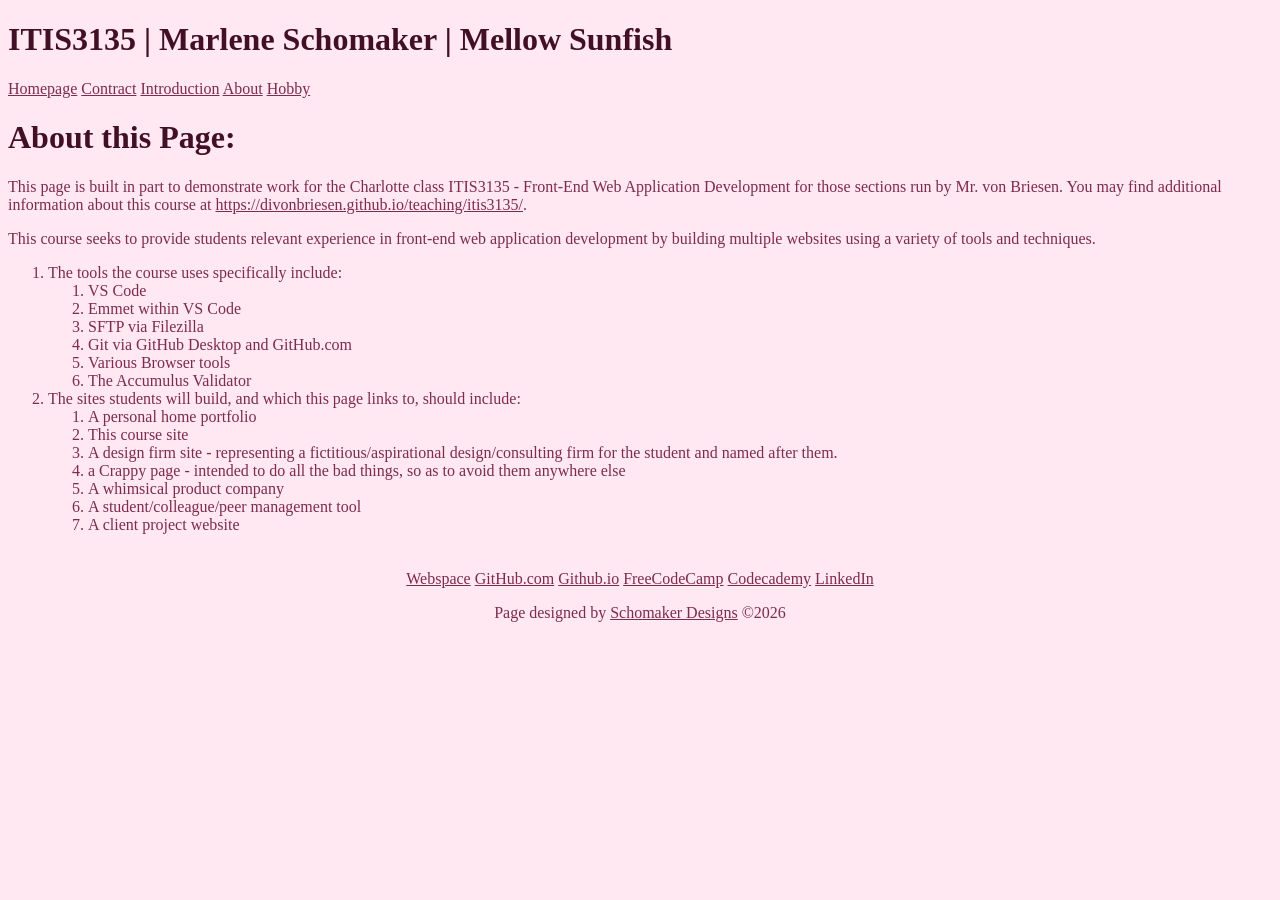
<file: itis3135/about.html>
<!DOCTYPE html>
<html lang="en">

    <head>
        <meta charset="UTF-8">
        <meta name="viewport" content="width=device-width, initial-scale=1.0">
        <title>Marlene Schomaker's Mellow Sunfish || ITIS 3135 || About</title> 
        <link rel="stylesheet" href="styles/default.css">
        <script src="https://divonbriesen.github.io/teaching/tools/standards-check.js"></script>
        <script src="https://lint.page/kit/4d0fe3.js" crossorigin="anonymous"></script>
    </head>
    <body>
        <div data-include="components/header.html"></div>


        <h1>About this Page:</h1>

        <p>This page is built in part to demonstrate work for the Charlotte class ITIS3135 - Front-End Web Application Development for those sections run by Mr. von Briesen. You may find additional information about this course at <a href="https://divonbriesen.github.io/teaching/itis3135/">https://divonbriesen.github.io/teaching/itis3135/</a>.</p>

        <p>This course seeks to provide students relevant experience in front-end web application development by building multiple websites using a variety of tools and techniques. </p>

        <ol>
            <li>The tools the course uses specifically include:
                <ol>
                    <li>VS Code</li>
                    <li>Emmet within VS Code</li>
                    <li>SFTP via Filezilla</li>
                    <li>Git via GitHub Desktop and GitHub.com</li>
                    <li>Various Browser tools</li>
                    <li>The Accumulus Validator</li>
                </ol>
            </li>
            <li>The sites students will build, and which this page links to, should include:
                <ol>
                    <li>A personal home portfolio</li>
                    <li>This course site</li>
                    <li>A design firm site - representing a fictitious/aspirational design/consulting firm for the student and named after them.</li>
                    <li>a Crappy page - intended to do all the bad things, so as to avoid them anywhere else</li>
                    <li>A whimsical product company</li>
                    <li>A student/colleague/peer management tool</li>
                    <li>A client project website</li>
                </ol>
            </li>
        </ol>


        

        <div data-include="components/footer.html"></div>

        <script src="scripts/HTMLInclude.min.js"></script>   
    </body>
    </html>
</file>
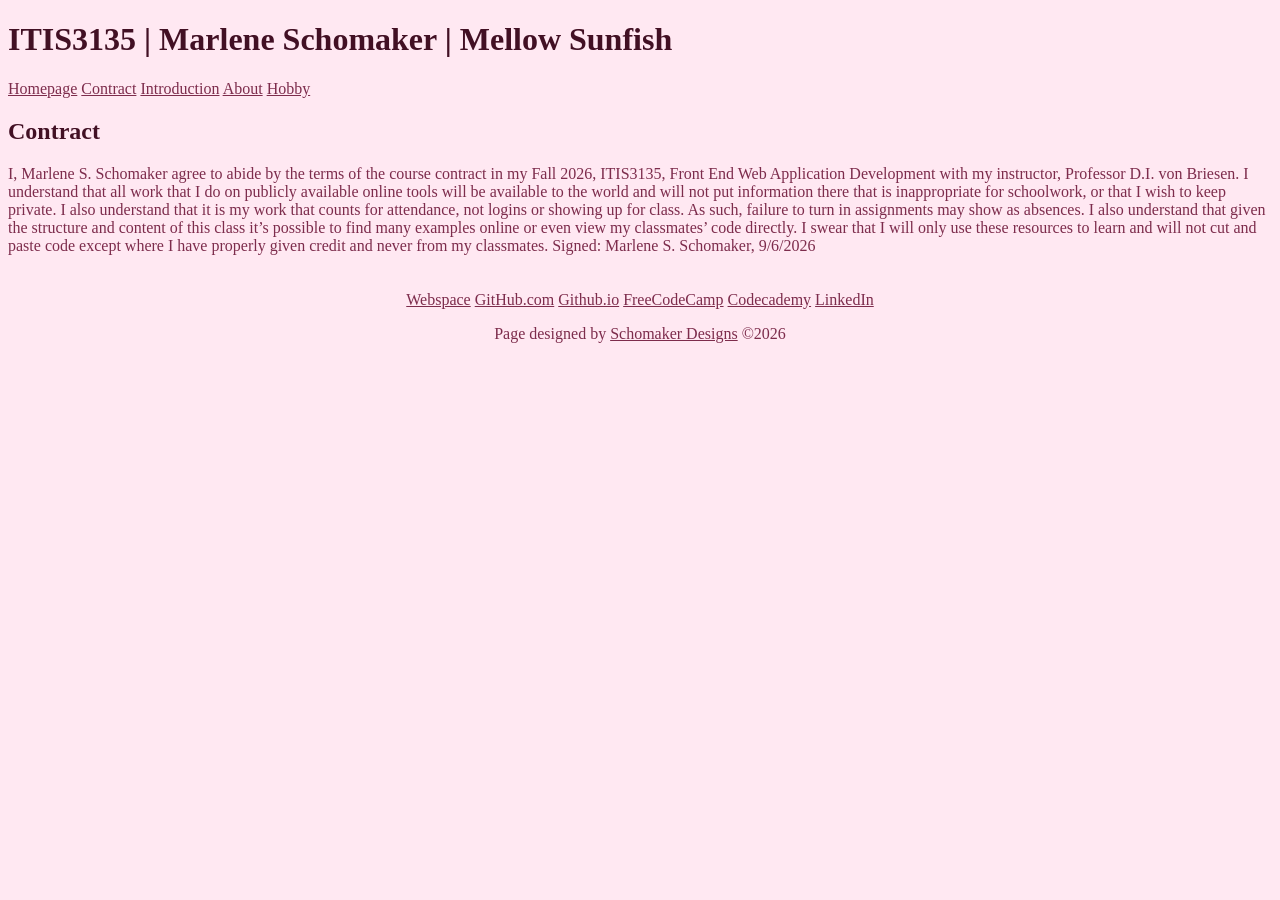
<file: itis3135/contract.html>
<!DOCTYPE html>
<html lang="en">
<head>
    <meta charset="UTF-8">
    <meta name="viewport" content="width=device-width, initial-scale=1.0">
    <title>Marlene Schomaker's Mellow Sunfish || ITIS 3135 || Contract</title>
    <link rel="stylesheet" href="styles/default.css">
    <script src="https://divonbriesen.github.io/teaching/tools/standards-check.js"></script>
    <script src="https://lint.page/kit/4d0fe3.js" crossorigin="anonymous"></script>
</head>
<body>
    <div data-include="components/header.html"></div>

    <h2>Contract</h2>
        <p>
            I, Marlene S. Schomaker agree to abide by the terms of the course contract in my Fall 2026, ITIS3135, Front End Web Application Development with my instructor, Professor D.I. von Briesen.
            I understand that all work that I do on publicly available online tools will be available to the world and will not put information there that is inappropriate for schoolwork, or that I wish to keep private. I also understand that it is my work that counts for attendance, not logins or showing up for class.
            As such, failure to turn in assignments may show as absences. I also understand that given the structure and content of this class it’s possible to find many examples online or even view my classmates’ code directly. I swear that I will only use these resources to learn and will not cut and paste code except where I have properly given credit and never from my classmates.
            Signed: Marlene S. Schomaker, 9/6/2026
        </p>

    <div data-include="components/footer.html"></div>

    <script src="scripts/HTMLInclude.min.js"></script>
</body>
</html>
</file>
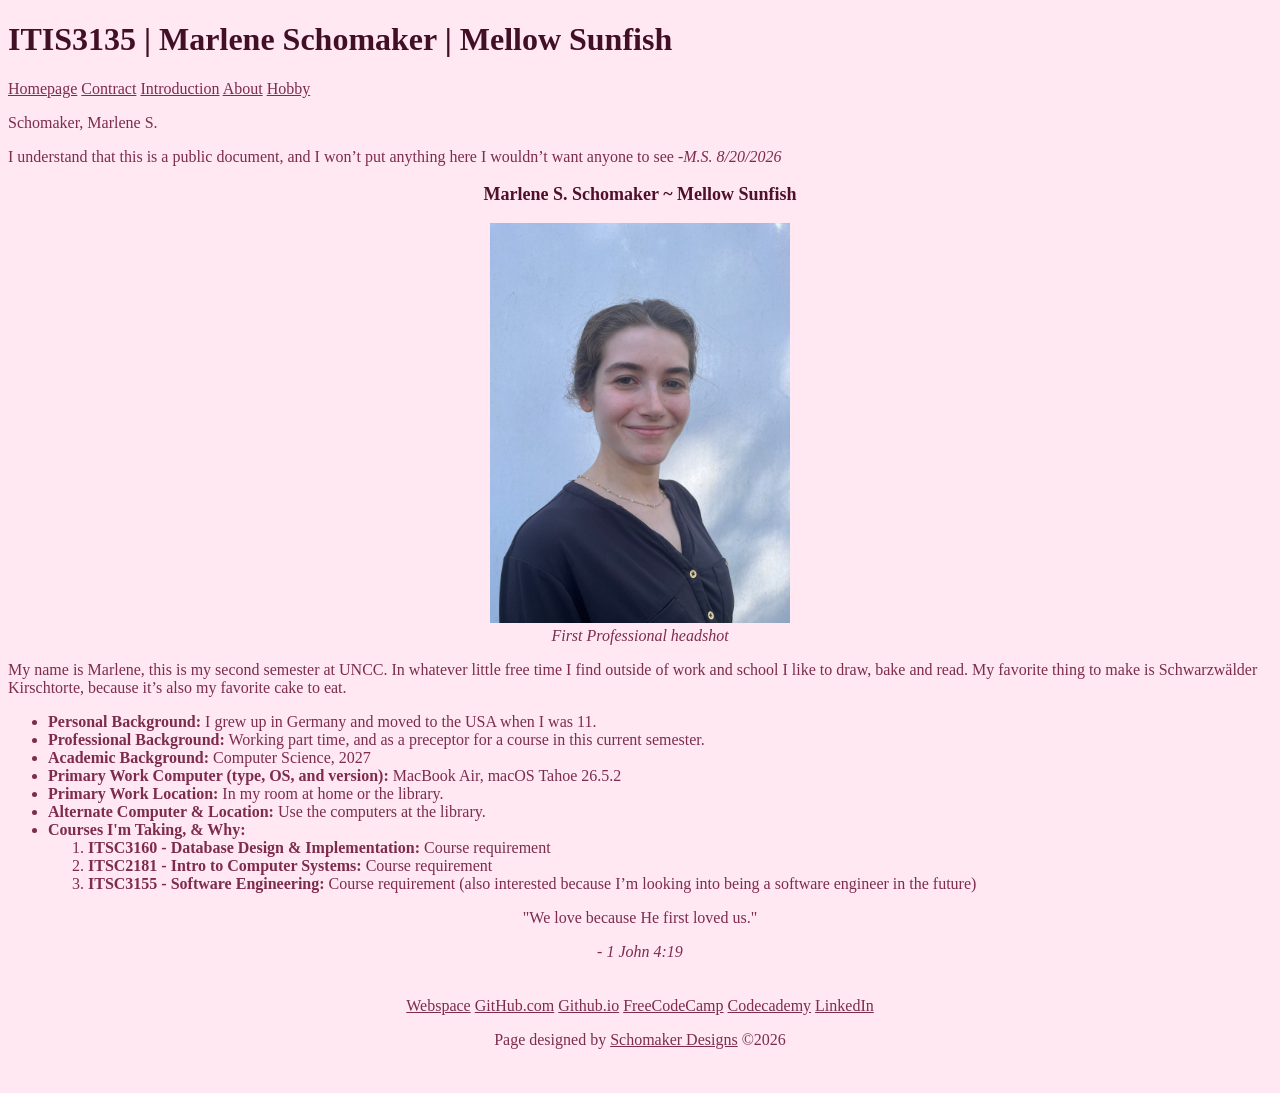
<file: itis3135/introduction.html>
<!DOCTYPE html>
<html lang="en">
<head>
    <meta charset="UTF-8">
    <meta name="viewport" content="width=device-width, initial-scale=1.0">
    <title>Marlene Schomaker's Mellow Sunfish || ITIS 3135 || Introduction</title>
    <link rel="stylesheet" href="styles/default.css">
    <script src="https://divonbriesen.github.io/teaching/tools/standards-check.js"></script>
    <script src="https://lint.page/kit/4d0fe3.js" crossorigin="anonymous"></script>
</head>
<body>

    <div data-include="components/header.html"></div>

    <p class="">Schomaker, Marlene S.</p>
    <p>I understand that this is a public document, and I won’t put anything here I wouldn’t want anyone to see <i>-M.S. 8/20/2026</i></p>
    <p class="intro-name"><b>Marlene S. Schomaker ~ Mellow Sunfish</b></p>
    <figure>
        <img src="images/professional_headshot.jpeg" alt="Professional headshot" class="intro-pic">
        <figcaption>First Professional headshot</figcaption>
    </figure>
    <p>My name is Marlene, this is my second semester at UNCC. In whatever little free time I find outside of work and school I like to draw, bake and read. My favorite thing to make is Schwarzwälder Kirschtorte, because it’s also my favorite cake to eat.</p>
    <ul>
        <li><b>Personal Background:</b> I grew up in Germany and moved to the USA when I was 11.</li>
        <li><b>Professional Background:</b> Working part time, and as a preceptor for a course in this current semester.</li>
        <li><b>Academic Background:</b> Computer Science, 2027</li>
        <li><b>Primary Work Computer (type, OS, and version):</b> MacBook Air, macOS Tahoe 26.5.2</li>
        <li><b>Primary Work Location:</b> In my room at home or the library.</li>
        <li><b>Alternate Computer & Location:</b> Use the computers at the library.</li>
        <li><b>Courses I'm Taking, & Why:</b>
            <ol>
                <li><b>ITSC3160 - Database Design & Implementation:</b> Course requirement</li>
                <li><b>ITSC2181 - Intro to Computer Systems:</b> Course requirement</li>
                <li><b>ITSC3155 - Software Engineering:</b> Course requirement (also interested because I’m looking into being a software engineer in the future)</li>
            </ol>
        </li>
    </ul>
    <blockquote>
        <p>"We love because He first loved us."</p>
        <p class="citation">- <cite>1 John 4:19</cite></p>
    </blockquote>

    <div data-include="components/footer.html"></div>

    <script src="scripts/HTMLInclude.min.js"></script>
</body>
</html>
</file>
<file: itis3135/styles/default.css>
body {
    background-color: #ffe8f2;
    color: #7d2c4c;
}
figure {
    text-align: center;
}
figcaption {
    font-style: italic;
}
h1, h2 {
    color: #421024;
}
.intro-name {
    font-size: large;
    text-align: center;
    color: #4e1129;
}
.intro-pic {
    height: 400px;
    width: auto;
}
/*quotation for intro*/
blockquote {
    text-align: center;
}  
.citation {
    text-align: center;
    font-style: italic;
}
footer {
    padding: 20px;
    text-align: center;
}
a:hover{
    color: #421024
}
a {
    color: #7d2c4c;
}
</file>
